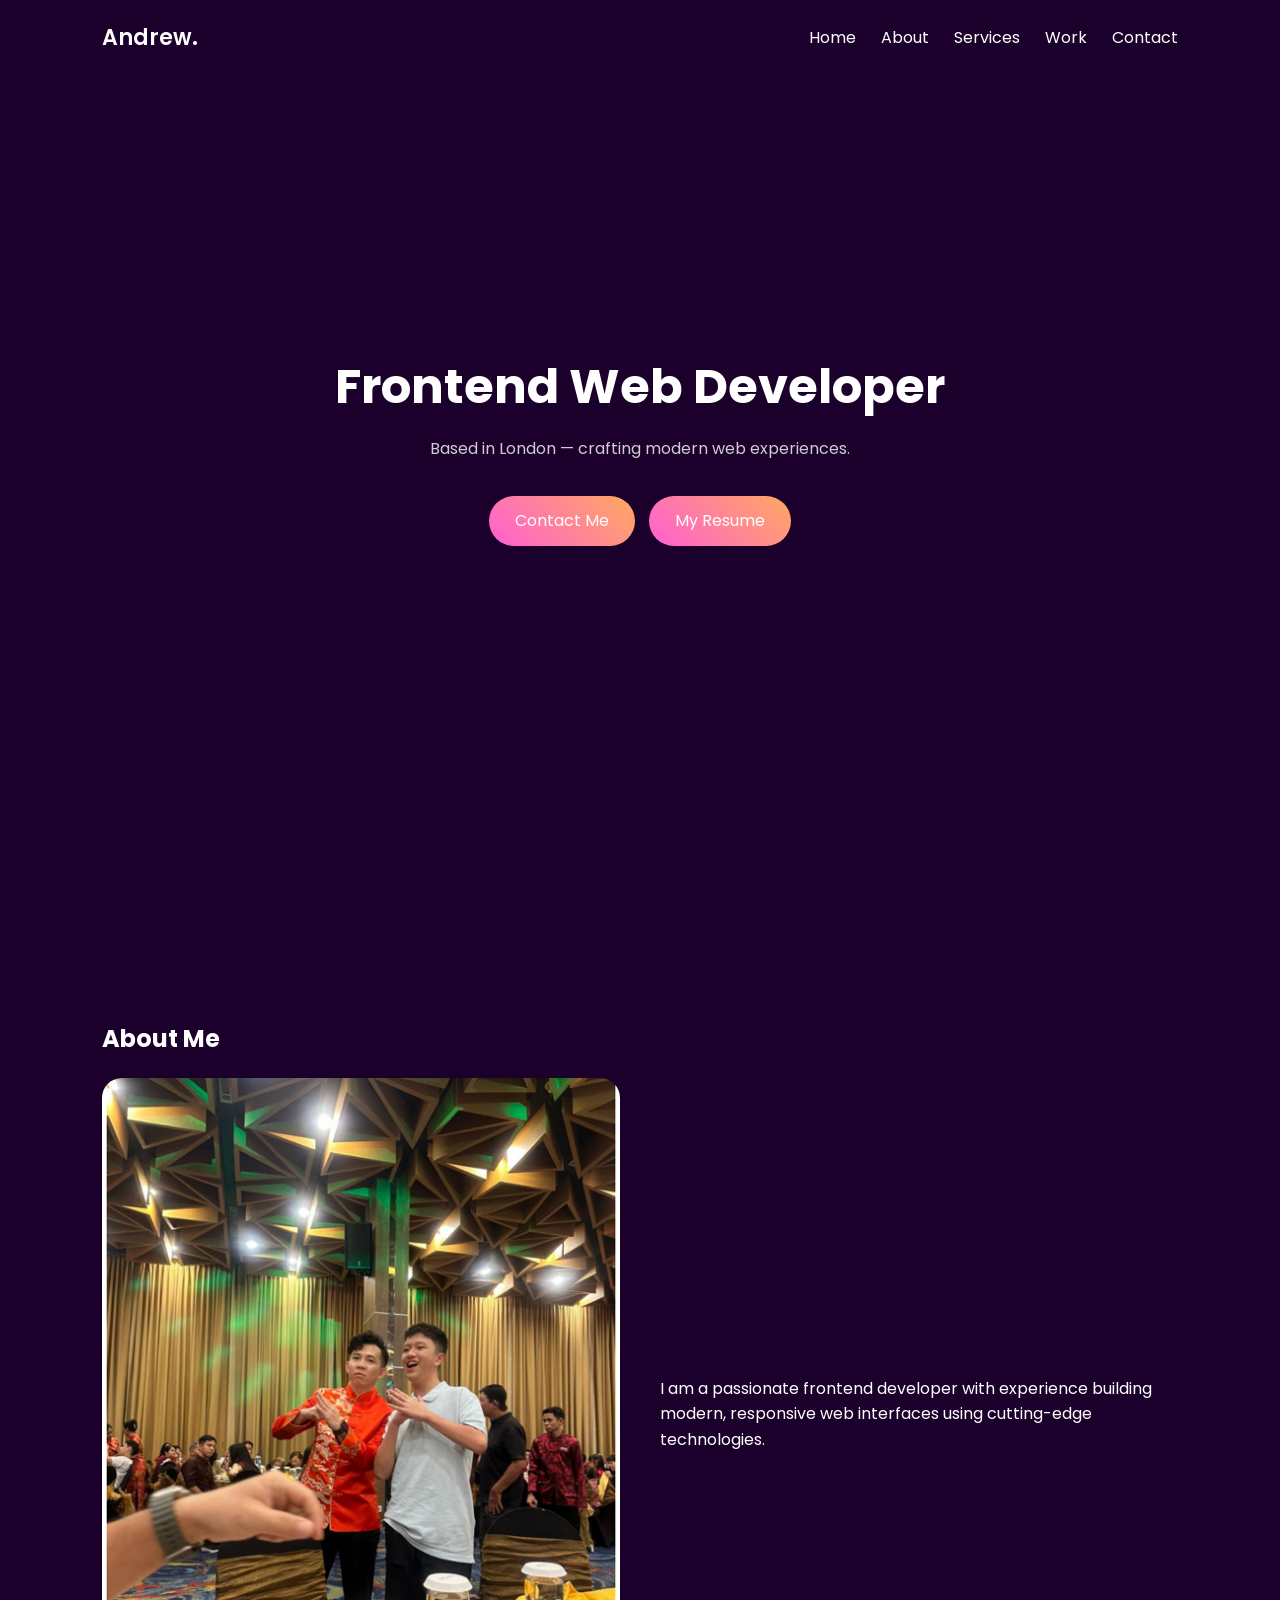
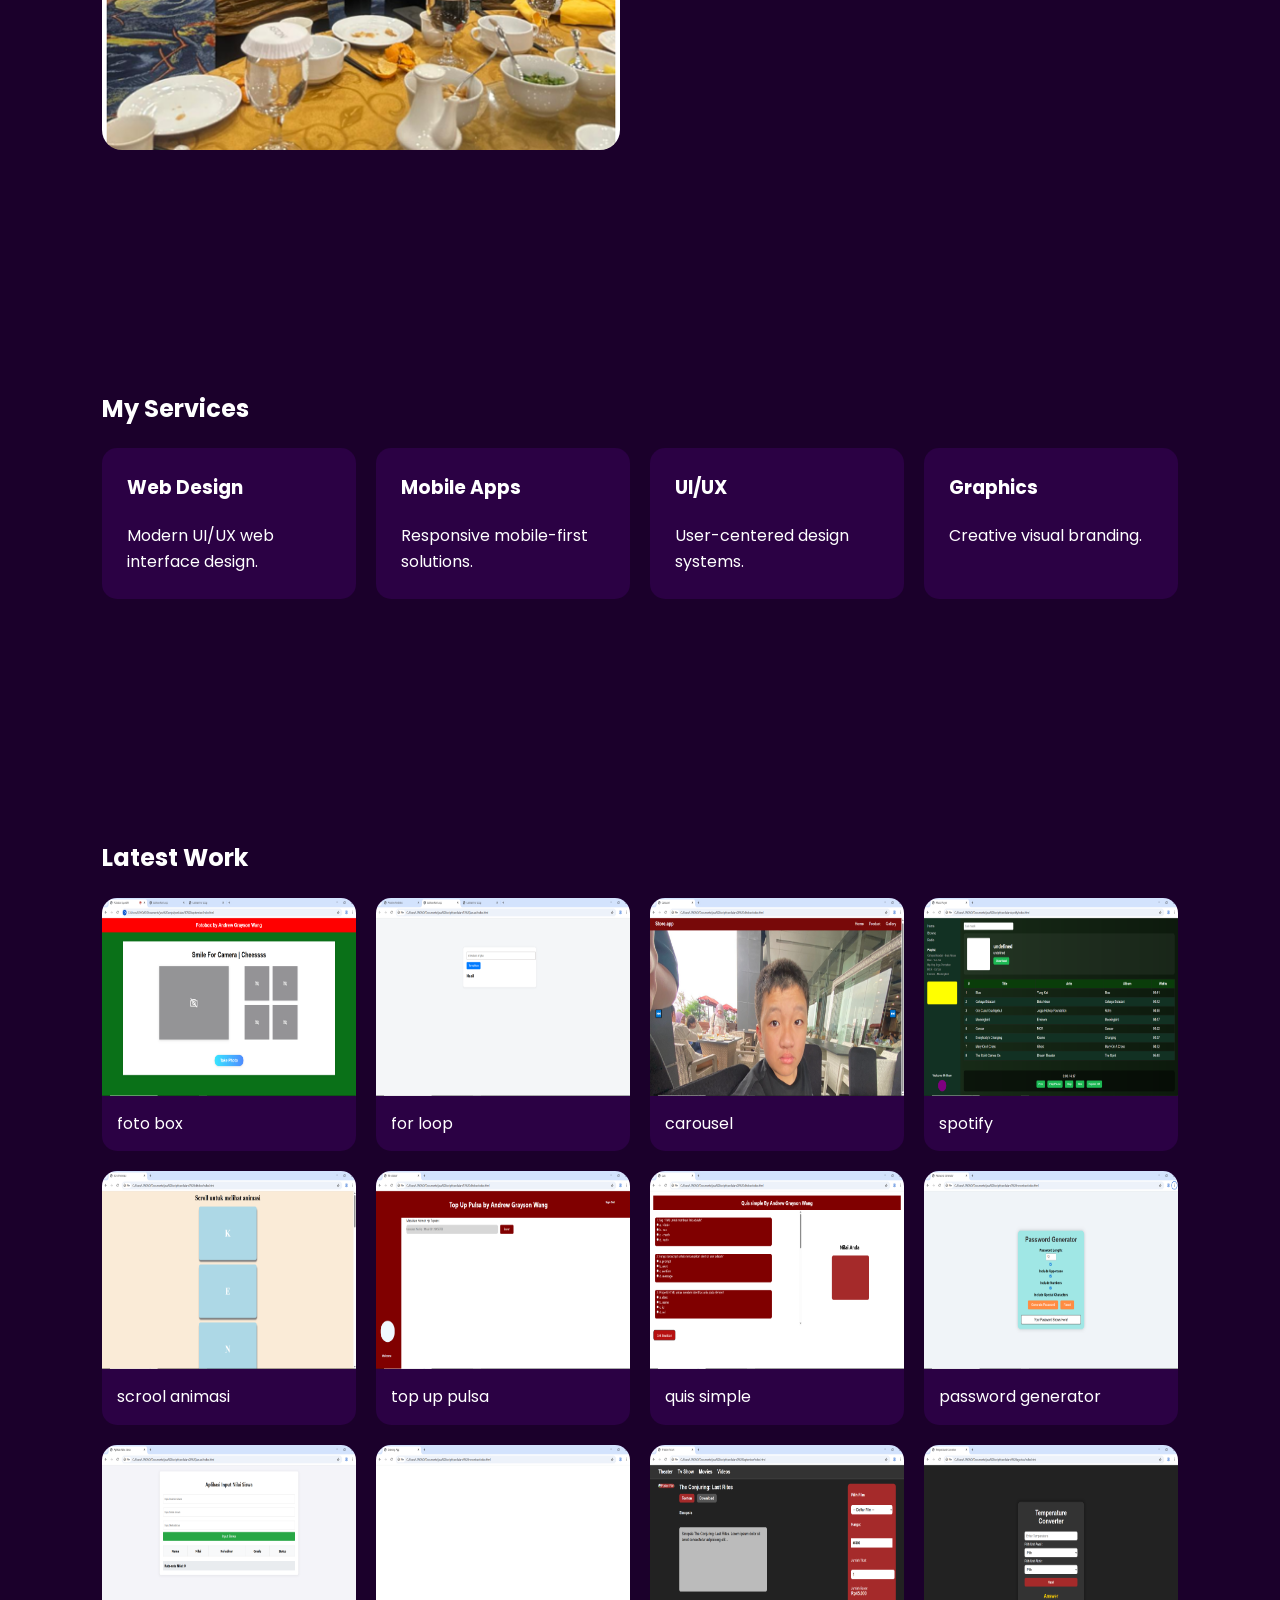
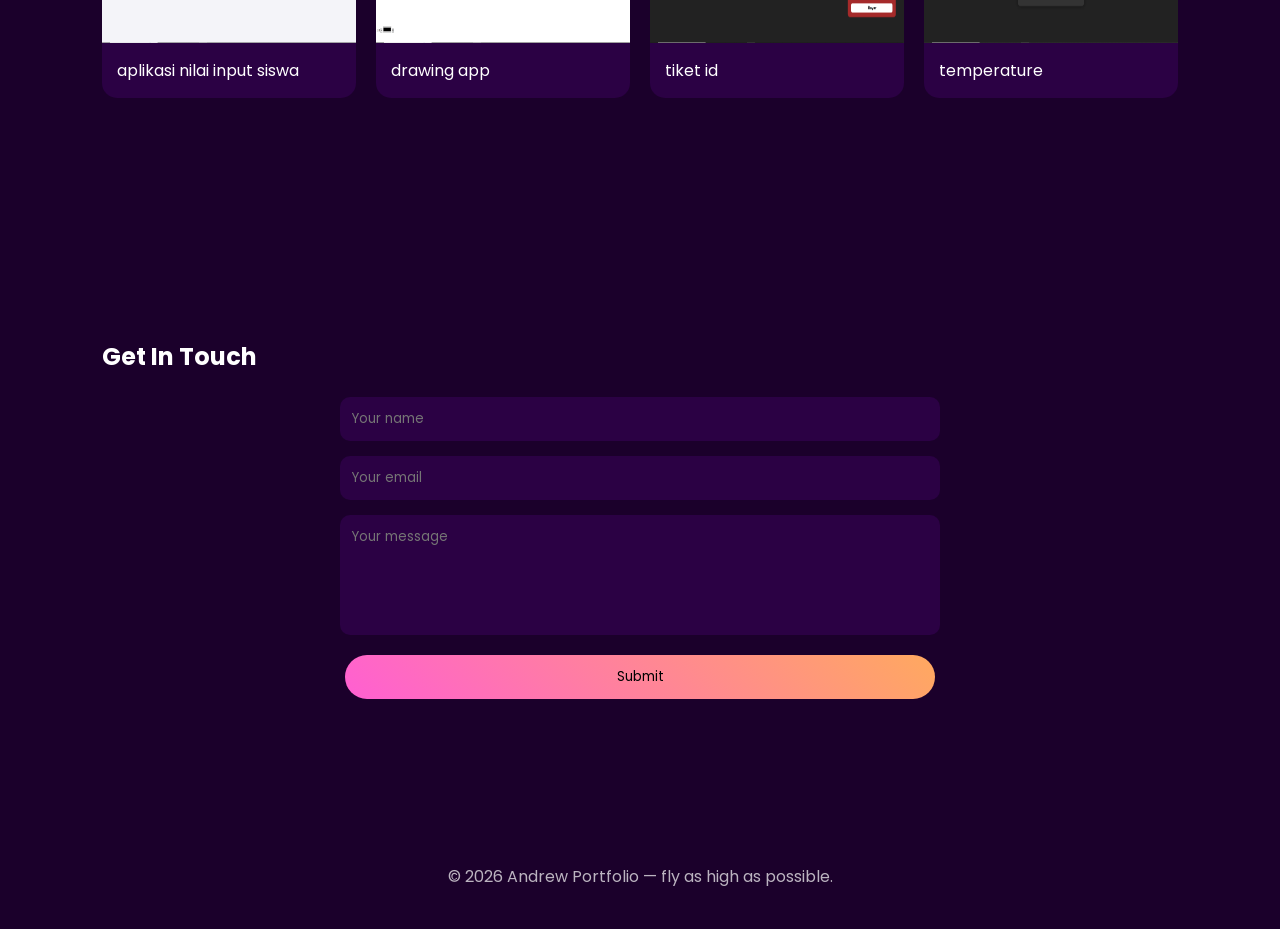
<file: index.html>
<!DOCTYPE html>

<html lang="en">
<head>
<meta charset="UTF-8">
<meta name="viewport" content="width=device-width, initial-scale=1.0">
<title>Andrew Portfolio</title>

<link href="https://fonts.googleapis.com/css2?family=Poppins:wght@300;400;600&display=swap" rel="stylesheet">

<style>
/* ai kode 11-98 */
/* ===== RESET ===== */

*{
margin:0;
padding:0;
box-sizing:border-box;
font-family:'Poppins', sans-serif;
}

body{
background:#1b002b;
color:white;
line-height:1.6;
}

a{
text-decoration:none;
color:inherit;
}

/* ===== NAVBAR ===== */

nav{
position:fixed;
top:0;
width:100%;
padding:20px 8%;
background:rgba(27,0,43,0.95);
display:flex;
justify-content:space-between;
align-items:center;
z-index:1000;
}

.logo{
font-weight:600;
font-size:22px;
}

nav ul{
display:flex;
gap:25px;
list-style:none;
}

nav a:hover{
color:#ff5fd2;
}

/* ===== SECTIONS ===== */

section{
padding:120px 8%;
}

h1,h2,h3{
margin-bottom:20px;
}

/* ===== HERO ===== */

.hero{
text-align:center;
min-height:100vh;
display:flex;
flex-direction:column;
justify-content:center;
}

.hero h1{
font-size:48px;
margin-bottom:10px;
}

.hero p{
opacity:0.8;
margin-bottom:30px;
}

.btn{
display:inline-block;
padding:12px 26px;
border-radius:30px;
background:linear-gradient(45deg,#ff5fd2,#ffa95f);
margin:5px;
}

/* ===== ABOUT ===== */

.about{
display:grid;
grid-template-columns:1fr 1fr;
gap:40px;
align-items:center;
}

.about img{
width:100%;
border-radius:20px;
}

/* ===== SERVICES ===== */

.services-grid{
display:grid;
grid-template-columns:repeat(auto-fit,minmax(250px,1fr));
gap:20px;
}

.card{
background:#2b0144;
padding:25px;
border-radius:15px;
transition:0.3s;
}

.card:hover{
transform:translateY(-5px);
background:#35025b;
}

/* ===== PORTFOLIO ===== */

.portfolio-grid{
display:grid;
grid-template-columns:repeat(auto-fit,minmax(250px,1fr));
gap:20px;
}

.portfolio-item{
background:#2b0144;
border-radius:15px;
overflow:hidden;
}

.portfolio-item img{
width:100%;
height: 22vh;
display:block;
justify-content: space-between;
}

.portfolio-item div{
padding:15px;
}

/* ===== CONTACT ===== */

.contact form{
max-width:600px;
margin:auto;
display:flex;
flex-direction:column;
gap:15px;
}

input, textarea{
padding:12px;
border:none;
border-radius:10px;
background:#2b0144;
color:white;
}

textarea{
resize:none;
height:120px;
}

button{
border:none;
cursor:pointer;
}

/* ===== FOOTER ===== */

footer{
text-align:center;
padding:40px;
opacity:0.7;
}

/* ===== RESPONSIVE ===== */

@media(max-width:768px){
.about{
grid-template-columns:1fr;
}
.hero h1{
font-size:26px;
}
nav{
font-size: 75%;
}
.logo{
   font-size: 170%;
   gap: 2%;
   margin-left: -12px;
}
nav ul{
display:flex;
gap:15px;
list-style:none;
}


}

</style>

</head>

<body>

<!-- NAVBAR -->

<nav>
<div class="logo">Andrew.</div>
<ul>
<li><a href="#home">Home</a></li>
<li><a href="#about">About</a></li>
<li><a href="#services">Services</a></li>    
<li><a href="#portfolio">Work</a></li>
<li><a href="#contact">Contact</a></li>
</ul>
</nav>

<!-- HERO -->

<section class="hero" id="home">
<h1>Frontend Web Developer</h1>
<p>Based in London — crafting modern web experiences.</p>
<div>
<a class="btn">Contact Me</a>
<a class="btn">My Resume</a>
</div>
</section>

<!-- ABOUT -->

<section id="about">
<h2>About Me</h2>

<div class="about">
   <img src="img1/Screenshot 2026-02-23 071619.png" alt="">
<div>
<p>
I am a passionate frontend developer with experience building modern,
responsive web interfaces using cutting-edge technologies.
</p>
</div>

</div>
</section>

<!-- SERVICES -->

<section id="services">
<h2>My Services</h2>

<div class="services-grid">

<div class="card">
<h3>Web Design</h3>
<p>Modern UI/UX web interface design.</p>
</div>

<div class="card">
<h3>Mobile Apps</h3>
<p>Responsive mobile-first solutions.</p>
</div>

<div class="card">
<h3>UI/UX</h3>
<p>User-centered design systems.</p>
</div>

<div class="card">
<h3>Graphics</h3>
<p>Creative visual branding.</p>
</div>

</div>
</section>

<!-- PORTFOLIO -->

<section id="portfolio">
<h2>Latest Work</h2>

<div class="portfolio-grid">

<div class="portfolio-item">
    <!-- foto ke 1 -->
<img src="img/Screenshot (36).png" alt="">

<div><a href="30 september/index.html">foto box</a></div>
</div>

<div class="portfolio-item">
   <!-- foto ke 2 -->
<img src="img/Screenshot (35).png" alt="">

<div><a href="13 januari/index.html ">for loop</a></div>
</div>

<div class="portfolio-item">
   <!-- foto ke 3 -->
<img src="img/Screenshot (38).png" alt="">

<div><a href="28 oktober/index.html">carousel</a></div>
</div>

<div class="portfolio-item">
   <!-- foto ke 4 -->
<img src="img/Screenshot (39).png" alt="">

<div><a href="spotify/index.html">spotify</a></div>
</div>

<div class="portfolio-item">
   <!-- foto ke 4 -->
<img src="img1/Screenshot (41).png" alt="">

<div><a href="7 oktober/index.html">scrool animasi</a></div>
</div>

<div class="portfolio-item">
   <!-- foto ke 4 -->
<img src="img1/Screenshot (42).png" alt="">

<div><a href="13 oktober/index.html">top up pulsa</a></div>
</div>

<div class="portfolio-item">
   <!-- foto ke 4 -->
<img src="img1/Screenshot (43).png" alt="">

<div><a href="20 oktober/index.html">quis simple</a></div>
</div>
<div class="portfolio-item">
   <!-- foto ke 4 -->
<img src="img1/Screenshot (55).png" alt="">

<div><a href="3 november/index.html">password generator</a></div>
</div>
<div class="portfolio-item">
   <!-- foto ke 4 -->
<img src="img1/Screenshot (45).png" alt="">

<div><a href="20 januari/index.html">aplikasi nilai input siswa</a></div>
</div>
<div class="portfolio-item">
   <!-- foto ke 4 -->
<img src="img1/Screenshot (46).png" alt=""> 

<div><a href="4 november/index.html">drawing app</a></div>
</div>
<div class="portfolio-item">
   <!-- foto ke 4 -->
<img src="img1/Screenshot (57).png" alt="">

<div><a href="9 September/index.html">tiket id</a></div>
</div>
<div class="portfolio-item">
   <!-- foto ke 4 -->
<img src="img1/Screenshot (58).png" alt="">

<div><a href="4 agustus/index.html">temperature</a></div>
</div>

</div>
</section>


<section class="contact" id="contact">
<h2>Get In Touch</h2>

<form>
<input type="text" placeholder="Your name">
<input type="email" placeholder="Your email">
<textarea placeholder="Your message"></textarea>
<button class="btn">Submit</button>
</form>

</section>


<footer>
© 2026 Andrew Portfolio — fly as high as possible.
</footer>

</body>
</html>
</file>
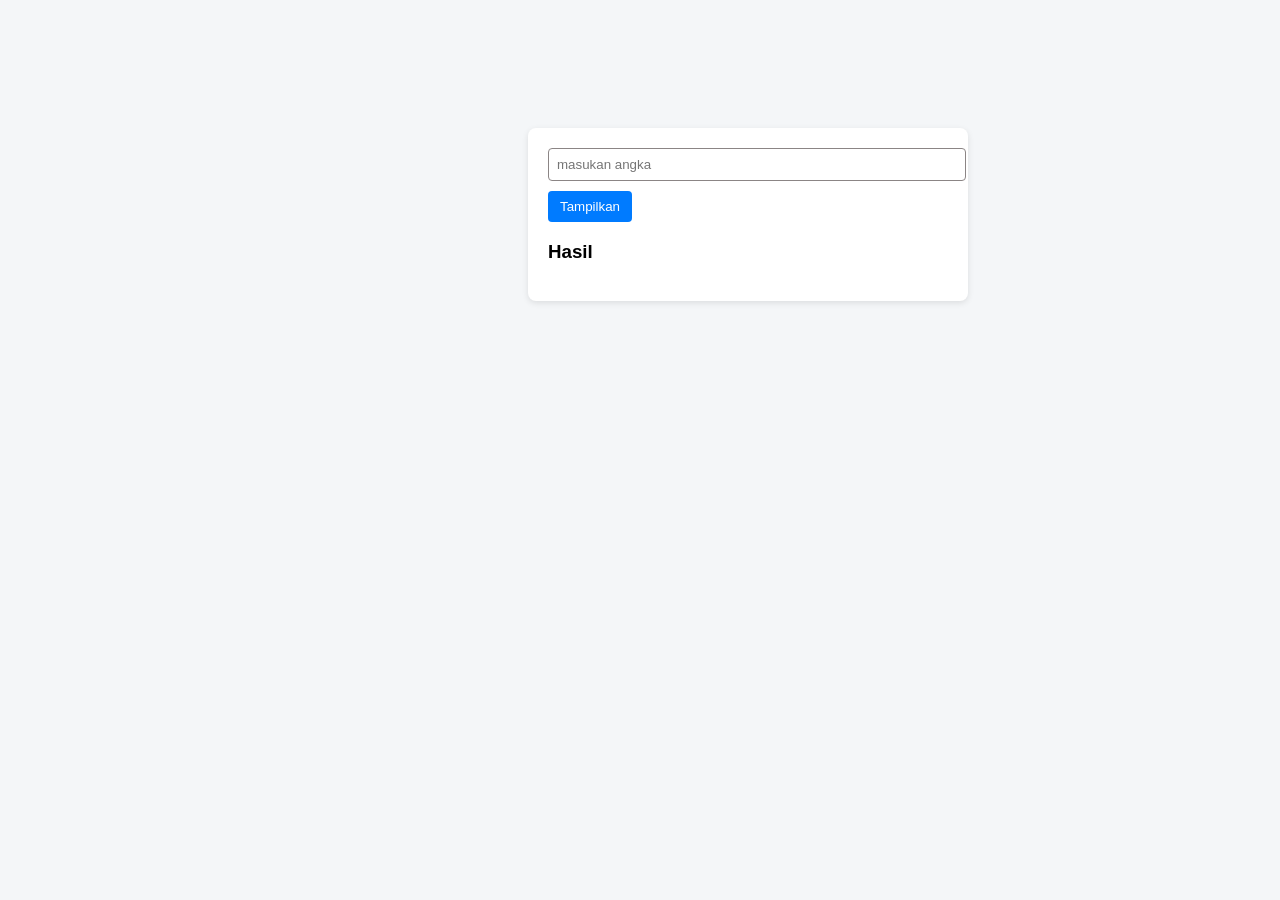
<file: 13 januari/index.html>
<!DOCTYPE html>
<html lang="en">
<head>
    <meta charset="UTF-8">
    <meta name="viewport" content="width=device-width, initial-scale=1.0">
    <title>Latihan For Loop </title>
</head>
<body>
    <style>
        body {
    font-family: Arial, sans-serif;
    background-color: #f4f6f8;
    padding: 20px;
}

.bungkus {
    width: 400px;
    background: #ffffff;
    padding: 20px;
    border-radius: 8px;
    box-shadow: 0 2px 6px rgba(0,0,0,0.1);
    margin-left: 500px;
    margin-top: 100px;  
}

input[type="number"] {
    width: 100%;
    padding: 8px;
    margin-bottom: 10px;
    border: 1px solid #8b8585;
    border-radius: 4px;
}

button {
    padding: 8px 12px;
    border: none;
    background-color: #007bff;
    color: white;
    border-radius: 4px;
    cursor: pointer;
}

button:hover {
    background-color: #0056b3;
}

#output {
    margin-top: 10px;
    line-height: 1.6;
}

    </style>
    <div class="bungkus">
        <input type="number" id="numberInput" placeholder="masukan angka">
        <button onclick="tampilkanAngka()">Tampilkan </button>

        <h3>Hasil</h3>
        <div id="output"></div>
    </div>

    <script>
        function tampilkanAngka(){ 
            let angka = document.getElementById("numberInput").value;
            let output = document.getElementById("output");

            let genap = "";
            let ganjil = "";
            let tiga = "";
            let empat = "";

            output.innerHTML = "";

            // Menampilkan angka 1 sampai input
            output.innerHTML += "<strong>Angka 1 sampai " + angka + ":</strong><br>";
            for(let i = 1; i <= angka; i++){
                output.innerHTML += i + " ";
            }

            // Loop genap, ganjil, dan kelipatan 3
            for(let i = 1; i <= angka; i++){
                if(i % 2 === 0){
                    genap += i + " ";
                }
                if(i % 2 !== 0){
                    ganjil += i + " ";
                }
                if(i % 3 === 0){
                    tiga += i + " ";
                }
                if(i % 4 === 0){
                    empat += i + " ";
                }
            }

            output.innerHTML += "<br><br><strong>Angka Genap:</strong><br>" + genap;
            output.innerHTML += "<br><br><strong>Angka Ganjil:</strong><br>" + ganjil;
            output.innerHTML += "<br><br><strong>Kelipatan 3:</strong><br>" + tiga;
             output.innerHTML += "<br><br><strong>Kelipatan 4:</strong><br>" + empat;

        }
    </script>
</body>
</html>
</file>
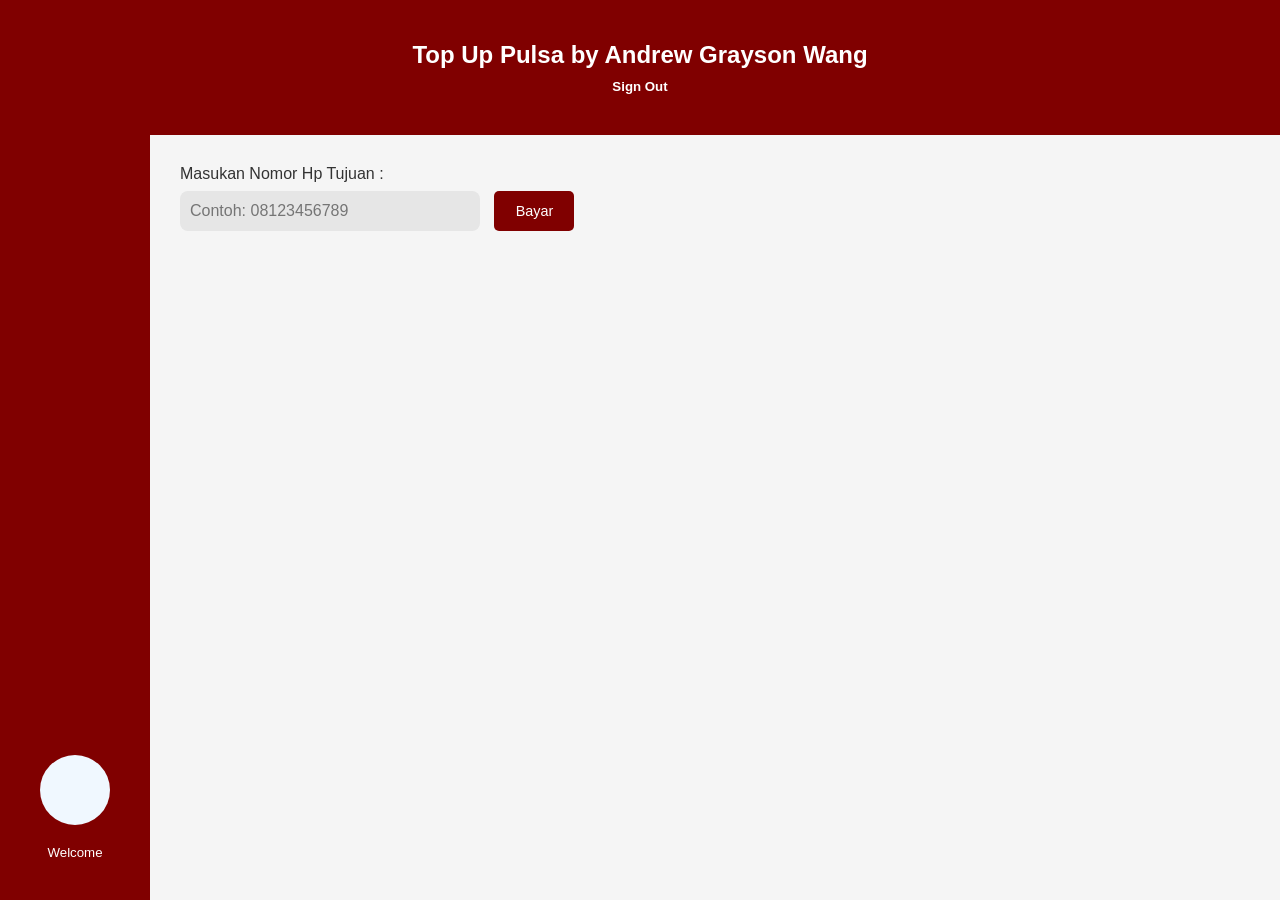
<file: 13 oktober/index.html>
<!DOCTYPE html>
<html lang="en">
<head>
<meta charset="UTF-8">
<meta name="viewport" content="width=device-width, initial-scale=1.0">
<title>Top Up Pulsa</title>
<style>
* {
    margin: 0;
    padding: 0;
    box-sizing: border-box;
    font-family: 'Segoe UI', Tahoma, Geneva, Verdana, sans-serif;
}

body {
    background-color: #f5f5f5;
    color: #333;
}

.header {
    background-color: maroon;
    color: white;
    height: 15vh;
    display: flex;
    flex-direction: column;
    justify-content: center;
    align-items: center;
    padding: 10px 20px;
    text-align: center;
}

.header h1 {
    font-size: 1.5rem;
    margin-bottom: 10px;
}

.sign h5 {
    cursor: pointer;
    transition: 0.2s;
}

.sign h5:hover {
    color: #ffdede;
}

.container {
    display: flex;
    flex-wrap: wrap;
    min-height: 85vh;
}

.kiri {
    width: 150px;
    background-color: maroon;
    display: flex;
    flex-direction: column;
    align-items: center;
    justify-content: flex-end;
    padding-bottom: 40px;
}

.kiri h5 {
    color: white;
    margin-top: 10px;
    font-weight: 500;
}

.bulet {
    width: 70px;
    height: 70px;
    border-radius: 50%;
    background-color: aliceblue;
    margin-bottom: 10px;
}

.kanan {
    flex: 1;
    padding: 30px;
}

label {
    display: block;
    margin-bottom: 8px;
    font-weight: 500;
}

input {
    height: 40px;
    border-radius: 8px;
    border: 0;
    background-color: rgb(230, 230, 230);
    padding: 0 10px;
    font-size: 1rem;
    width: 40%;
    max-width: 300px;
}

button {
    background-color: maroon;
    color: white;
    height: 40px;
    width: 80px;
    font-size: 0.9rem;
    border: none;
    border-radius: 5px;
    margin-left: 10px;
    cursor: pointer;
    transition: 0.2s;
}

button:hover {
    background-color: #990000;
}

#operatorInfo {
    margin-top: 15px;
    font-weight: 500;
    font-size: 1.1rem;
}

.harga-container {
    display: flex;
    flex-wrap: wrap;
    gap: 15px;
    margin-top: 20px;
    justify-content: flex-start;
}

.harga-item {
    padding: 10px;
    border: 1px solid #ccc;
    border-radius: 8px;
    background-color: rgb(230,230,230);
    width: 150px;
    height: 60px;
    font-size: 1rem;
    display: flex;
    justify-content: center;
    align-items: center;
    cursor: pointer;
    transition: all 0.2s;
}

.harga-item:hover,
.harga-item.active {
    background-color: maroon;
    color: white;
    transform: scale(1.05);
}

.payment-container {
    display: flex;
    flex-wrap: wrap;
    gap: 15px;
    margin-top: 20px;
    justify-content: flex-start;
}

.payment-item {
    width: 150px;
    height: 50px;
    border: 1px solid #ccc;
    border-radius: 8px;
    display: flex;
    justify-content: center;
    align-items: center;
    background-color: rgb(230,230,230);
    cursor: pointer;
    font-weight: 500;
    transition: all 0.2s;
}

.payment-item:hover,
.payment-item.active {
    background-color: maroon;
    color: white;
    transform: scale(1.05);
}

/* Responsive */
@media (max-width: 900px) {
    .container {
        flex-direction: column;
    }
    .kiri {
        width: 100%;
        flex-direction: row;
        justify-content: center;
        align-items: center;
        gap: 15px;
        padding: 15px 10px;
    }
    .kanan {
        padding: 20px 10px;
    }
    input {
        width: 90%;
        margin-bottom: 15px;
    }
    .harga-item,
    .payment-item {
        width: 45%;
        max-width: 150px;
    }
}

@media (max-width: 500px) {
    .header h1 {
        font-size: 17px;
    }
    .sign h5 {
        font-size: 0.8rem;
    }
    .bulet {
        width: 50px;
        height: 50px;
    }
    .harga-item,
    .payment-item {
        width: 100%;
    }
    button {
        width: 100%;
        margin: 10px 0 20px 0;
    }
}
</style>
</head>

<body>

<div class="header">
    <h1>Top Up Pulsa by Andrew Grayson Wang</h1>
    <div class="sign"><h5>Sign Out</h5></div>
</div>

<div class="container">

    <div class="kiri">
        <div class="bulet"></div>
        <h5>Welcome</h5>
    </div>

    <div class="kanan">
        <label>Masukan Nomor Hp Tujuan :</label>
        <input type="text" id="phone" placeholder="Contoh: 08123456789">
        <button>Bayar</button>

        <div id="operatorInfo"></div>
        <div id="hargaList"></div>
        <div id="paymentMethod"></div>
    </div>

</div>

<script>
const operatorData = [
{ name: "Telkomsel", preFixes: ["0811","0812","0813","0821","0822","0823","0852","0853"], harga: [5000,10000,15000,25000,50000,100000] },
{ name: "Indosat", preFixes: ["0814","0815","0816","0855","0856","0857","0858"], harga: [5000,10000,15000,25000,50000,100000] },
{ name: "Tri", preFixes: ["0895","0896","0897","0898","0899"], harga: [5000,10000,15000,25000,50000,100000] },
{ name: "AXIS", preFixes: ["0831","0832","0833","0838"], harga: [5000,10000,15000,25000,50000,100000] },
{ name: "Smartfren", preFixes: ["0881","0882","0883","0884","0885","0886","0887","0888","0889"], harga: [5000,10000,15000,25000,50000,100000] },
{ name: "XL", preFixes: ["0817","0818","0819","0859","0877","0878"], harga: [5000,10000,15000,25000,50000,100000] }
];

const phoneInput = document.getElementById("phone");
const operatorInfo = document.getElementById("operatorInfo");
const hargaList = document.getElementById("hargaList");
const paymentMethod = document.getElementById("paymentMethod");

phoneInput.addEventListener("input", function(){
    const nomor = phoneInput.value.trim();
    if(nomor.length < 4){
        operatorInfo.innerText = "";
        hargaList.innerHTML = "";
        paymentMethod.innerHTML = "";
        return;
    }
    const prefix = nomor.slice(0,4);
    let operator = operatorData.find(op => op.preFixes.includes(prefix));
    if(operator){
        operatorInfo.innerText = "Operator Terdeteksi : " + operator.name;
        hargaList.innerHTML = `
        <div class="harga-container">
        ${operator.harga.map(h =>
            `<div class="harga-item" onclick="pilihPulsa(${h})">
            Rp ${h.toLocaleString("id-ID")}
            </div>`
        ).join("")}
        </div>
        `;
    } else {
        operatorInfo.innerText = "Operator tidak dikenali";
        hargaList.innerHTML = "";
        paymentMethod.innerHTML = "";
    }
});

function pilihPulsa(harga){
    paymentMethod.innerHTML = `
    <h3>Pilih Metode Pembayaran</h3>
    <div class="payment-container">
        <div class="payment-item">DANA</div>
        <div class="payment-item">OVO</div>
        <div class="payment-item">GoPay</div>
        <div class="payment-item">Transfer Bank</div>
    </div>
    <p style="margin-top:15px;">Total Bayar : <b>Rp ${harga.toLocaleString("id-ID")}</b></p>
    `;
}
</script>

</body>
</html>
</file>
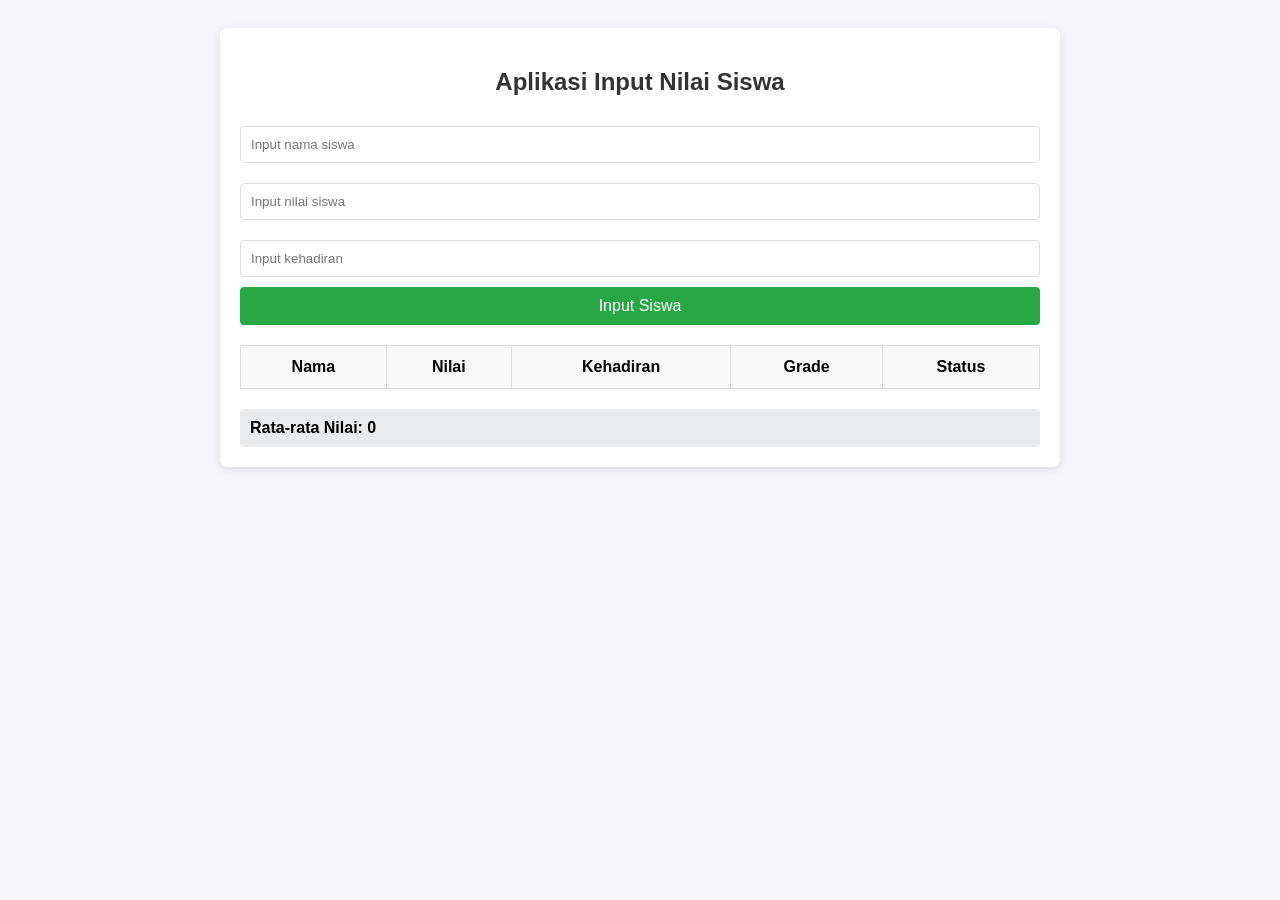
<file: 20 januari/index.html>
<!DOCTYPE html>
<html lang="id">
<head>
    <meta charset="UTF-8">
    <meta name="viewport" content="width=device-width, initial-scale=1.0">
    <title>Aplikasi Nilai Siswa</title>
    
</head>
<body>
    <style>
        body {
            font-family: 'Segoe UI', Tahoma, Geneva, Verdana, sans-serif;
            padding: 20px;
            background-color: #f4f4f9;
        }
        .bungkus {
            max-width: 800px;
            margin: auto;
            background: white;
            padding: 20px;
            border-radius: 8px;
            box-shadow: 0 2px 10px rgba(0,0,0,0.1);
        }
        h2 { text-align: center; color: #333; }
        input {
            width: 100%;
            padding: 10px;
            margin: 10px 0;
            border: 1px solid #ddd;
            border-radius: 4px;
            box-sizing: border-box; /* Agar padding tidak merusak lebar */
        }
        button {
            width: 100%;
            padding: 10px;
            background-color: #28a745;
            color: white;
            border: none;
            border-radius: 4px;
            cursor: pointer;
            font-size: 16px;
        }
        button:hover { background-color: #218838; }
        table {
            width: 100%;
            border-collapse: collapse;
            margin-top: 20px;
        }
        th, td {
            border: 1px solid #ddd;
            padding: 12px;
            text-align: center;
        }
        th { background-color: #f8f9fa; }
        .lulus { color: green; font-weight: bold; }
        .gagal { color: red; font-weight: bold; }
        #ratarata {
            margin-top: 20px;
            padding: 10px;
            background: #e9ecef;
            border-radius: 4px;
            font-weight: bold;
        }
    </style>

<div class="bungkus">
    <h2>Aplikasi Input Nilai Siswa</h2>

    <input type="text" id="nama" placeholder="Input nama siswa">
    <input type="number" id="nilai" placeholder="Input nilai siswa ">
    <input type="number" id="kehadiran" placeholder="Input kehadiran ">

    <button onclick="tambahSiswa()">Input Siswa</button>

    <table>
        <thead>
            <tr>
                <th>Nama</th>
                <th>Nilai</th>
                <th>Kehadiran</th>
                <th>Grade</th>
                <th>Status</th>
            </tr>
        </thead>
        <tbody id="tableSiswa">
            <!-- Data akan muncul di sini -->
        </tbody>
    </table>

    <div id="ratarata">Rata-rata Nilai: 0</div>
</div>

<script>
    const daftarSiswa = [];

    function tambahSiswa() {
        const namaInput = document.getElementById('nama');
        const nilaiInput = document.getElementById('nilai');
        const kehadiranInput = document.getElementById('kehadiran');

        const nama = namaInput.value;
        const nilai = parseFloat(nilaiInput.value);
        const kehadiran = parseFloat(kehadiranInput.value);

        
        if (nama === "" || isNaN(nilai) || isNaN(kehadiran)) {
            alert("Semua form harus diisi!");
            return;
        }
        if (nilai < 0 || nilai > 100 || kehadiran < 0 || kehadiran > 100) {
            alert("Nilai dan kehadiran harus di antara 0 - 100");
            return;
        }

        let grade;
        if (nilai >= 85) grade = "A";
        else if (nilai >= 75) grade = "B";
        else if (nilai >= 65) grade = "C";
        else if (nilai >= 50) grade = "D";
        else grade = "E";

        const status = (nilai >= 75 && kehadiran >= 75) ? "Lulus" : "Tidak Lulus";

        daftarSiswa.push({ nama, nilai, kehadiran, grade, status });

        renderTable();

        namaInput.value = "";
        nilaiInput.value = "";
        kehadiranInput.value = "";
    }

    function renderTable() {
        const tableBody = document.getElementById('tableSiswa');
        const ratarataDiv = document.getElementById('ratarata');
        tableBody.innerHTML = "";
        
        let totalNilai = 0;

        daftarSiswa.forEach(siswa => {
            totalNilai += siswa.nilai;
            const statusClass = (siswa.status === "Lulus") ? "lulus" : "gagal";
            
            const row = `<tr>
                <td>${siswa.nama}</td>
                <td>${siswa.nilai}</td>
                <td>${siswa.kehadiran}%</td>
                <td>${siswa.grade}</td>
                <td class="${statusClass}">${siswa.status}</td>
            </tr>`;
            tableBody.innerHTML += row;
        });

        const average = (totalNilai / daftarSiswa.length).toFixed(2);
        ratarataDiv.innerText = `Rata-rata Nilai Kelas: ${average}`;
    }
</script>

</body>
</html>
</file>
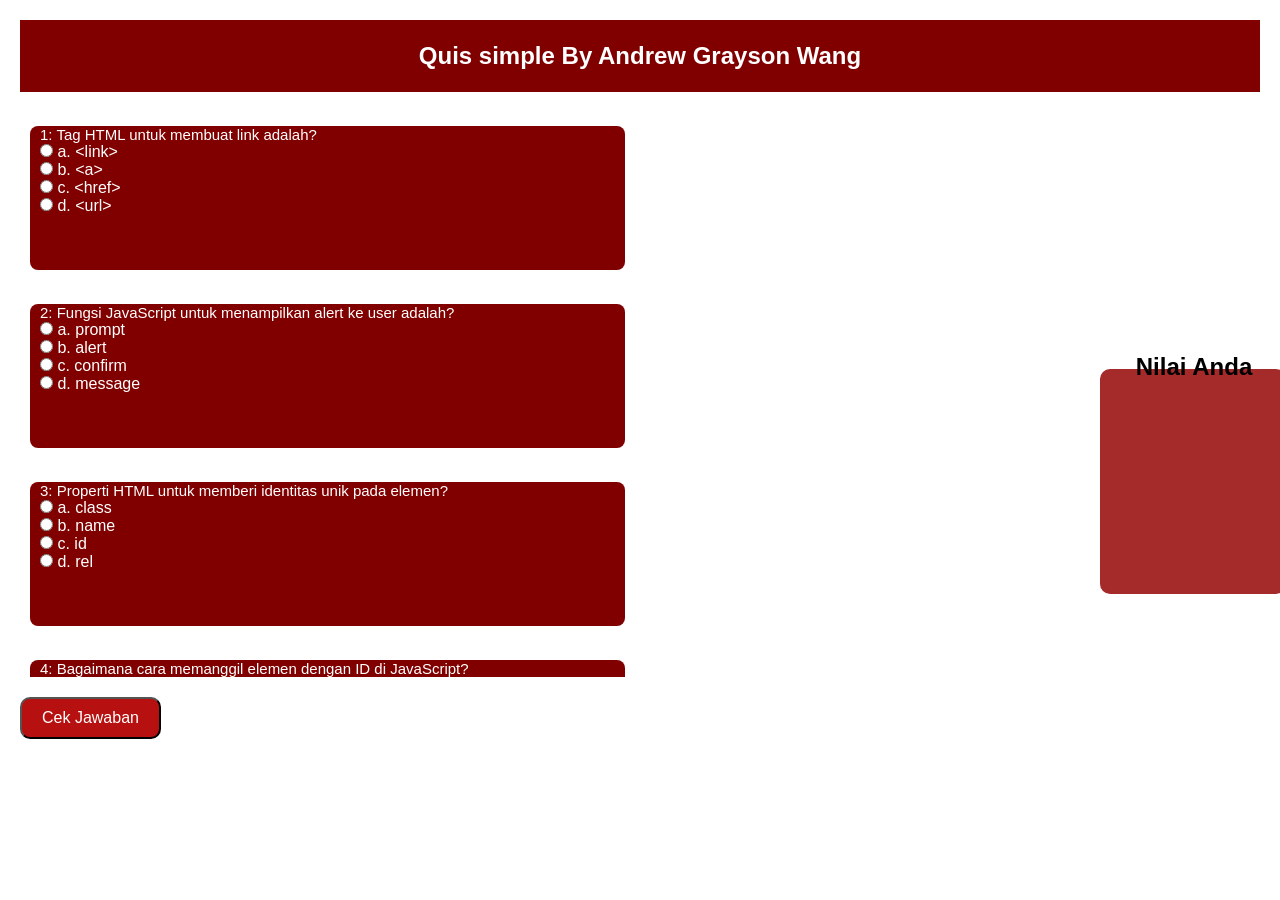
<file: 20 oktober/index.html>
<!DOCTYPE html>
<html lang="id">
<head>
    <meta charset="UTF-8">
    <meta name="viewport" content="width=device-width, initial-scale=1.0">
    <title>quis</title>
    <link rel="stylesheet" href="style.css">
</head>
<body>
    <div class="k">
    <h2 style="color: white;">Quis simple By Andrew Grayson Wang</h2>
    </div>
    <div class="all">
    <div class="soal1">
        <p> 1: Tag HTML untuk membuat link adalah?</p>
        <label><input type="radio" name="soal1" value="a"> a. &lt;link&gt;</label><br>
        <label><input type="radio" name="soal1" value="b"> b. &lt;a&gt;</label><br>
        <label><input type="radio" name="soal1" value="c"> c. &lt;href&gt;</label><br>
        <label><input type="radio" name="soal1" value="d"> d. &lt;url&gt;</label><br>
    </div>

    <div class="soal1">
        <p> 2: Fungsi JavaScript untuk menampilkan alert ke user adalah?</p>
        <label><input type="radio" name="soal2" value="a"> a. prompt</label><br>
        <label><input type="radio" name="soal2" value="b"> b. alert</label><br>
        <label><input type="radio" name="soal2" value="c"> c. confirm</label><br>
        <label><input type="radio" name="soal2" value="d"> d. message</label><br>
    </div>

    <div class="soal1">
        <p>3: Properti HTML untuk memberi identitas unik pada elemen?</p>
        <label><input type="radio" name="soal3" value="a"> a. class</label><br>
        <label><input type="radio" name="soal3" value="b"> b. name</label><br>
        <label><input type="radio" name="soal3" value="c"> c. id</label><br>
        <label><input type="radio" name="soal3" value="d"> d. rel</label><br>
    </div>

    <div class="soal1">
        <p> 4: Bagaimana cara memanggil elemen dengan ID di JavaScript?</p>
        <label><input type="radio" name="soal4" value="a"> a. getId</label><br>
        <label><input type="radio" name="soal4" value="b"> b. document.id</label><br>
        <label><input type="radio" name="soal4" value="c"> c. document.getElementById</label><br>
        <label><input type="radio" name="soal4" value="d"> d. select</label><br>
    </div>

    <div class="soal1">
        <p>5: Variabel di JavaScript bisa dideklarasikan dengan kata kunci...</p>
        <label><input type="radio" name="soal5" value="a"> a. let, const, var</label><br>
        <label><input type="radio" name="soal5" value="b"> b. variable, let</label><br>
        <label><input type="radio" name="soal5" value="c"> c. var, define, let</label><br>
        <label><input type="radio" name="soal5" value="d"> d. define, set, var</label><br>
    </div>
     <div class="soal1">
        <p>6: apa fungsi p</p>
        <label><input type="radio" name="soal6" value="a"> a. memuat gambar</label><br>
        <label><input type="radio" name="soal6" value="b"> b. menambahkan teks h2</label><br>
        <label><input type="radio" name="soal6" value="c"> c. menambahkan teks paragraf</label><br>
        <label><input type="radio" name="soal6" value="d"> d. menambahkan teks h3</label><br>
    </div>
     <div class="soal1">
        <p>7: apa fungsi backround color</p>
        <label><input type="radio" name="soal7" value="a"> a. menambahkan warna pada teks</label><br>
        <label><input type="radio" name="soal7" value="b"> b. menambahakan warna pada backround element</label><br>
        <label><input type="radio" name="soal7" value="c"> c. menambahakan font size</label><br>
        <label><input type="radio" name="soal7" value="d"> d. memnambahakan teks</label><br>
    </div>
     <div class="soal1">
        <p>8: apa tag yang digunakan untuk membuat title </p>
        <label><input type="radio" name="soal8" value="a"> a. title</label><br>
        <label><input type="radio" name="soal8" value="b"> b. tle</label><br>
        <label><input type="radio" name="soal8" value="c"> c. judul</label><br>
        <label><input type="radio" name="soal8" value="d"> d. dul</label><br>
    </div>
     <div class="soal1">
        <p>9: apa fungsi overflow scroll</p>
        <label><input type="radio" name="soal9" value="a"> a. membuat element bisa di scroll</label><br>
        <label><input type="radio" name="soal9" value="b"> b. membuat ada gambar </label><br>
        <label><input type="radio" name="soal9" value="c"> c. menambahakan teks</label><br>
        <label><input type="radio" name="soal9" value="d"> d. membesarkan gambar</label><br>
    </div>
    <div class="soal1">
        <p>10: apa fungsi display none</p>
        <label><input type="radio" name="soal10" value="a"> a. membuat element bisa hilang</label><br>
        <label><input type="radio" name="soal10" value="b"> b. membuat element bisa di scroll</label><br>
        <label><input type="radio" name="soal10" value="c"> c. menambahakan element</label><br>
        <label><input type="radio" name="soal10" value="d"> d. mengubah warna element</label><br>
    </div> 
    </div>
    <div class="B">
    <button onclick="cekJawaban()">Cek Jawaban</button>
    </div>
    <div class="nilai">
    <p id="hasil" style="font-size: 80px;"></p>
    </div>
    <div class="tul">   
        <h2>Nilai Anda</h2>
    </div>
    <script>
        const kunci = {
            soal1: 'b',
            soal2: 'b',
            soal3: 'c',
            soal4: 'c',
            soal5: 'a',
            soal6: 'c',
            soal7: 'b',
            soal8: 'A',
            soal9: 'a',
            soal10: 'a',

        };

        function cekJawaban() {
            let skor = 0;
            const total = Object.keys(kunci).length;

            for (let nomor in kunci) {
                const jawaban = document.querySelector(`input[name="${nomor}"]:checked`);
                if (jawaban && jawaban.value === kunci[nomor]) {
                    skor += 10;
                }
            }
            
            let hasil = `${skor}  `;

            if (skor === total) {
               
            } else if (skor >= 10) {
               
            } else {
               
            }

            document.getElementById("hasil").innerHTML = hasil;
        }
    </script> 
    
</body>
</html>
</file>
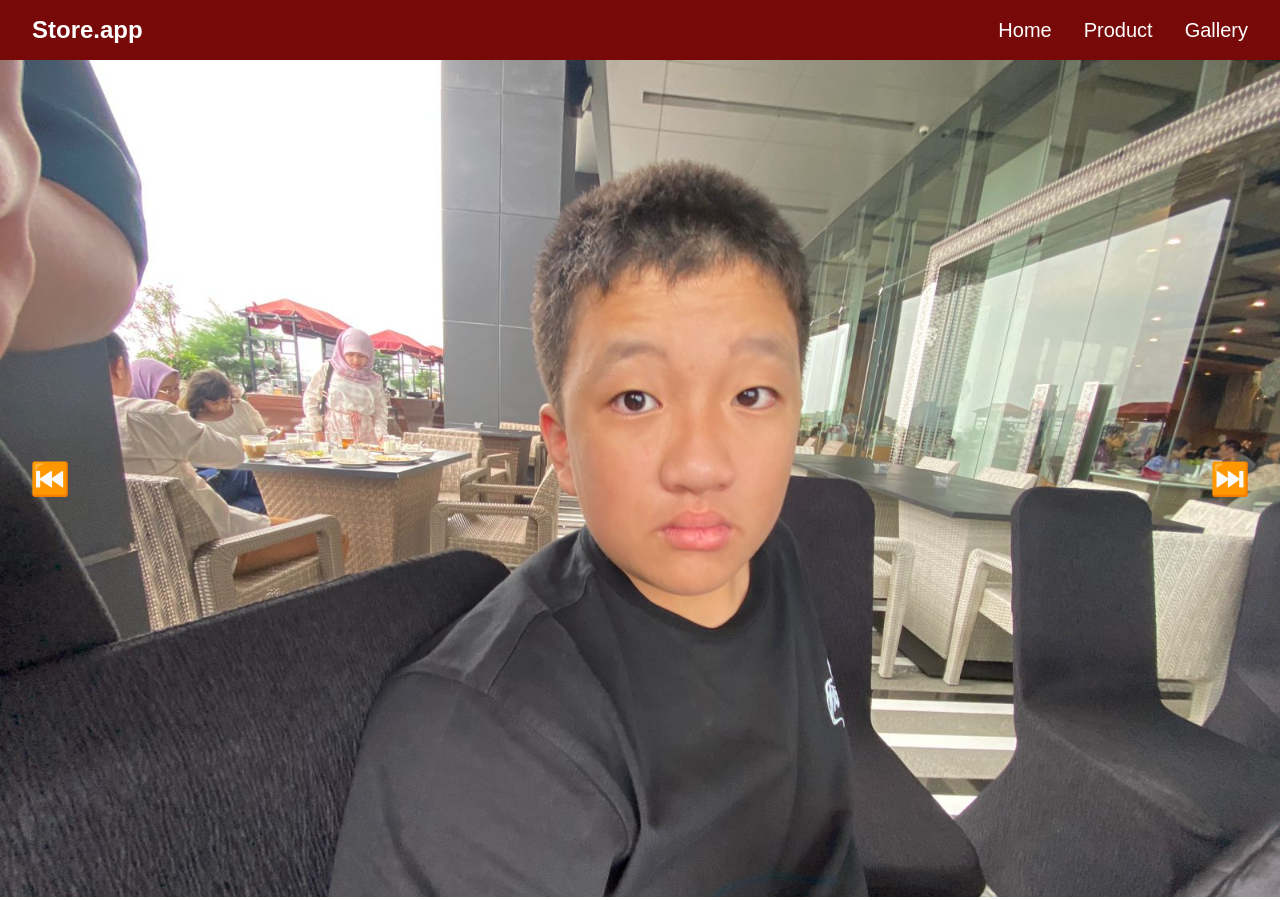
<file: 28 oktober/index.html>
<!DOCTYPE html>
<html lang="en">
<head>
    <meta charset="UTF-8">
    <meta name="viewport" content="width=device-width, initial-scale=1.0">
    <title>Carousel</title>
    <link rel="stylesheet" href="style.css">
</head>
<body>
    <nav>
        <div class="menu-container">
            <div class="logo">Store.app</div>

            <ul class="menu">
                <li><a href="#">Home</a></li>
                <li><a href="#">Product</a></li>
                <li><a href="#">Gallery</a></li>
            </ul>
        </div>
    </nav>
    <div id="carousel">
        <button id="prev">⏮️</button>

        <div id="carousel-bks">
            <img src="img/coding.jpg" alt="banner 1" class="slide">
            <img src="img/WIN_20250805_08_54_46_Pro.jpg" alt="banner 2" class="slide">
            <img src="img/coding.jpg" alt="banner 3" class="slide">

        </div>
        <button id="next">⏭️</button>
    </div>

    <script>
        const slide = document.querySelectorAll('.slide');
        const bks = document.getElementById('carousel-bks');
        const nextBtn = document.getElementById('next');
        const prevBtn = document.getElementById('prev');

        let currentIndex = 0 

        function showSlide(index){
            bks.style.transform = `translateX(-${index * 100}%)`;

        }

        nextBtn.addEventListener('click' , () => {
            currentIndex = (currentIndex + 1) % slide.length;
            showSlide(currentIndex);
        });

        prevBtn.addEventListener('click', ()=>{
            currentIndex = (currentIndex - 1 + slide.length) % slide.length
            showSlide(currentIndex)
        })
    </script>
</body>
</html>
</file>
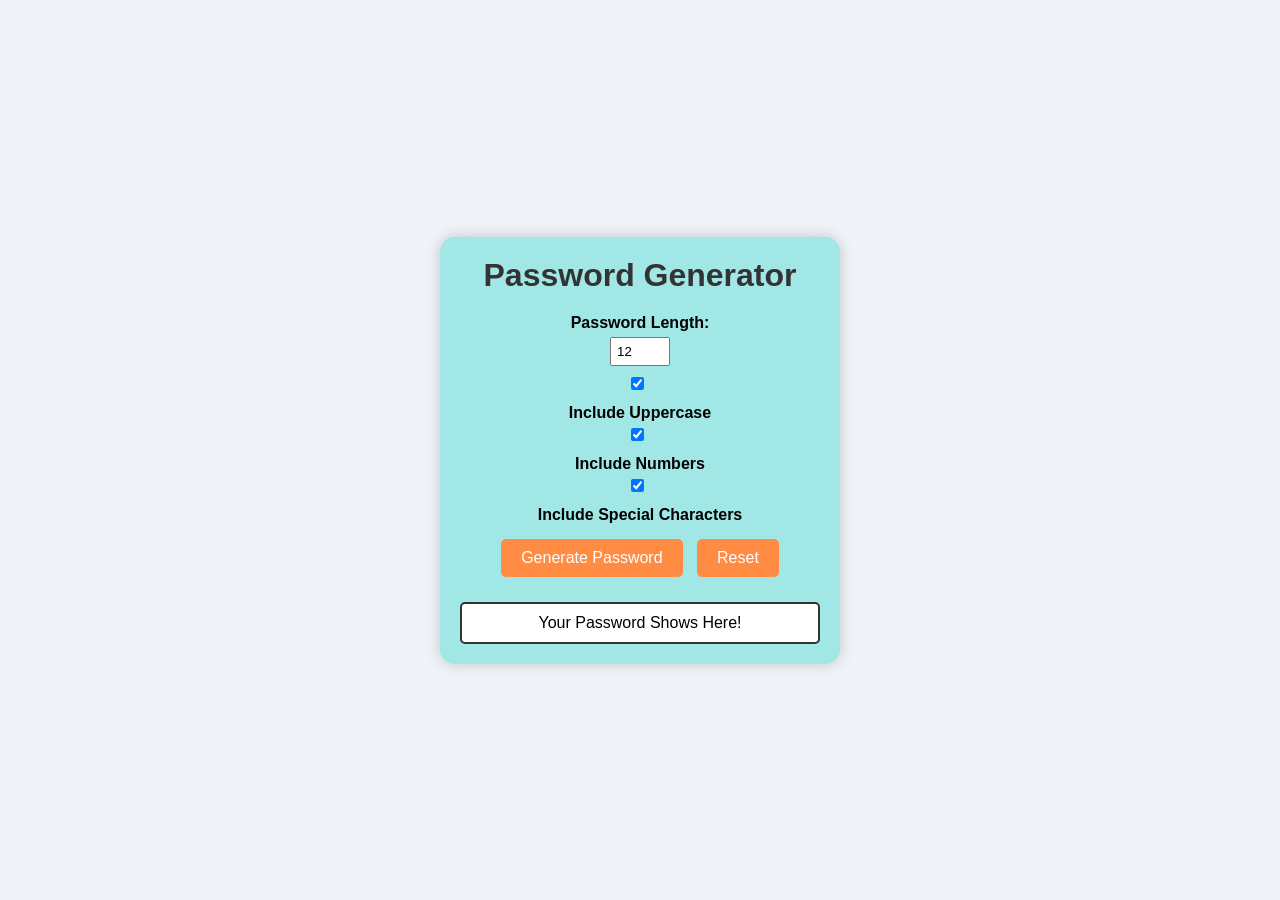
<file: 3 november/index.html>
<!DOCTYPE html>
<html lang="en">
<head>
    <meta charset="UTF-8">
    <meta name="viewport" content="width=device-width, initial-scale=1.0">
    <title>Password Generator</title>
    <style>
        * {
            margin: 0;
            padding: 0;
            box-sizing: border-box;
            font-family: Arial, sans-serif;
        }

        body {
            display: flex;
            justify-content: center;
            align-items: center;
            height: 100vh;
            background: #f0f4f8;
        }

        .container {
            width: 90%;
            max-width: 400px;
            background-color: #a0e7e5;
            padding: 20px;
            border-radius: 15px;
            box-shadow: 0 0 15px rgba(0,0,0,0.2);
            text-align: center;
        }

        h1 {
            margin-bottom: 20px;
            color: #333;
        }

        label {
            display: block;
            margin: 10px 0 5px;
            font-weight: bold;
        }

        input[type="number"] {
            width: 60px;
            padding: 5px;
            margin-bottom: 10px;
        }

        input[type="checkbox"] {
            margin-right: 5px;
        }

        button {
            margin: 10px 5px;
            padding: 10px 20px;
            border: none;
            background-color: #ff8c42;
            color: white;
            font-size: 16px;
            border-radius: 5px;
            cursor: pointer;
            transition: 0.3s;
        }

        button:hover {
            background-color: #e67e22;
        }

        #passOut {
            width: 100%;
            padding: 10px;
            margin-top: 15px;
            font-size: 16px;
            border: 2px solid #333;
            border-radius: 5px;
            background-color: #fff;
            text-align: center;
            user-select: all;
        }
    </style>
</head>
<body>

<div class="container">
    <h1>Password Generator</h1>

    <label for="len">Password Length:</label>
    <input type="number" id="len" value="12" min="6">

    <div>
        <input type="checkbox" id="upper" checked>
        <label for="upper">Include Uppercase</label>
    </div>

    <div>
        <input type="checkbox" id="nums" checked>
        <label for="nums">Include Numbers</label>
    </div>

    <div>
        <input type="checkbox" id="special" checked>
        <label for="special">Include Special Characters</label>
    </div>

    <div>
        <button onclick="generate()">Generate Password</button>
        <button onclick="resetForm()">Reset</button>
    </div>

    <input type="text" id="passOut" readonly value="Your Password Shows Here!">
</div>

<script>
    function genPass(len, upper, nums, special) {
        const lower = "abcdefghijklmnopqrstuvwxyz";
        const upperChars = "ABCDEFGHIJKLMNOPQRSTUVWXYZ";
        const numChars = "0123456789";
        const specialChars = "!@#$%^&*()_+|?><>:;[]{}=-";

        let chars = lower;
        if (upper) chars += upperChars;
        if (nums) chars += numChars;
        if (special) chars += specialChars;

        let pass = '';
        for (let i = 0; i < len; i++) {
            const randInt = Math.floor(Math.random() * chars.length);
            pass += chars[randInt];
        }

        // Ensure at least one character from each selected type
        let passArray = pass.split('');
        let requiredChars = [];
        if (upper) requiredChars.push(upperChars[Math.floor(Math.random() * upperChars.length)]);
        if (nums) requiredChars.push(numChars[Math.floor(Math.random() * numChars.length)]);
        if (special) requiredChars.push(specialChars[Math.floor(Math.random() * specialChars.length)]);

        for (let i = 0; i < requiredChars.length; i++) {
            passArray[i] = requiredChars[i];
        }

        return passArray.join('');
    }

    function generate() {
        const len = parseInt(document.getElementById("len").value);
        const upper = document.getElementById("upper").checked;
        const nums = document.getElementById("nums").checked;
        const special = document.getElementById("special").checked;

        const pass = genPass(len, upper, nums, special);
        const passOut = document.getElementById("passOut");
        passOut.value = pass;

        // Auto-copy to clipboard
        passOut.select();
        passOut.setSelectionRange(0, 99999);
        document.execCommand("copy");
        alert("Password copied to clipboard!");
    }

    function resetForm() {
        document.getElementById("len").value = 12;
        document.getElementById("upper").checked = true;
        document.getElementById("nums").checked = true;
        document.getElementById("special").checked = true;
        document.getElementById("passOut").value = "Your Password Shows Here!";
    }
</script>

</body>
</html>
</file>
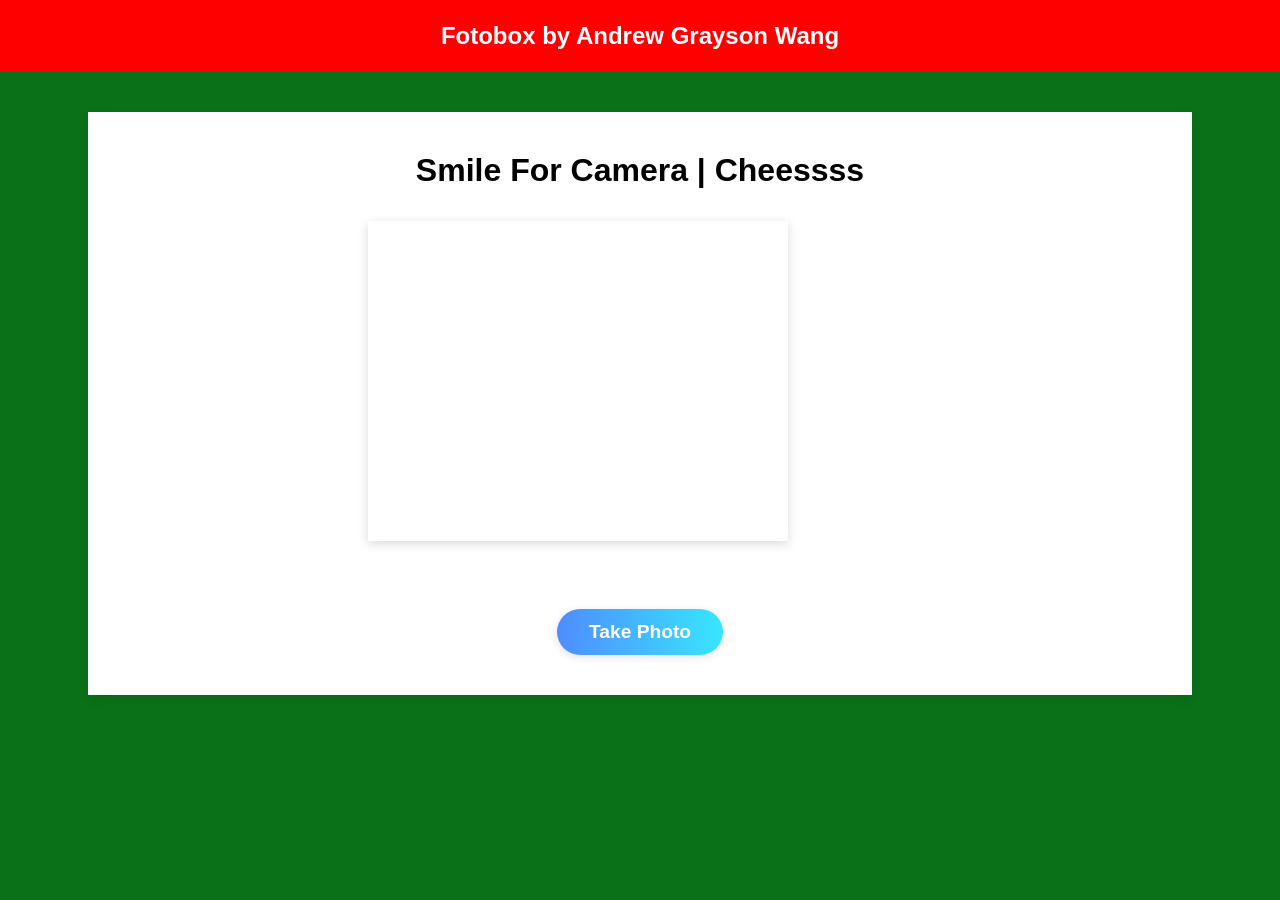
<file: 30 september/index.html>
<!DOCTYPE html>
<html lang="en">
<head>
    <meta charset="UTF-8">
    <meta name="viewport" content="width=device-width, initial-scale=1.0">
    <title>Fotobox by AGW</title>
    <link rel="stylesheet" href="style.css">
</head>
<body>
    <div class="kotak">
        <h2>Fotobox by Andrew Grayson Wang</h2>
    </div>

    <div class="box">
        <div class="bungkus">
            <div class="tulis">
                <h1>Smile For Camera | Cheessss</h1>
            </div>
            <div>
                <div>
                    <video id="video" autoplay></video>
                    <canvas id="canvas" style="display: none;"></canvas>
                </div>
                <div class="vertical-line"></div>
                <div class="photobox-photos" id="photos"></div>
            </div>
            <div class="b">
                <button id="snap">Take Photo</button>
            </div>
        </div>
    </div>

    <script>
        const video = document.getElementById('video');
        const snapButton = document.getElementById('snap');
        const canvas = document.getElementById('canvas');
        const photoBox = document.getElementById('photos');
        const context = canvas.getContext('2d');

        navigator.mediaDevices.getUserMedia({ video: true })
        .then(stream => {
            video.srcObject = stream;
        })
        .catch(err => {
            console.log('Tidak bisa akses kamera:', err);
        });

        snapButton.addEventListener('click', () => {
            context.drawImage(video, 0, 0, canvas.width, canvas.height);
            const imgData = canvas.toDataURL('image/png');
            const img = document.createElement('img');
            img.src = imgData;
            if (photoBox.children.length >= 4) {
                photoBox.removeChild(photoBox.firstChild);
            }
            photoBox.appendChild(img);
        });

        canvas.width = 350;
        canvas.height = 250;
    </script>
</body>
</html>
</file>
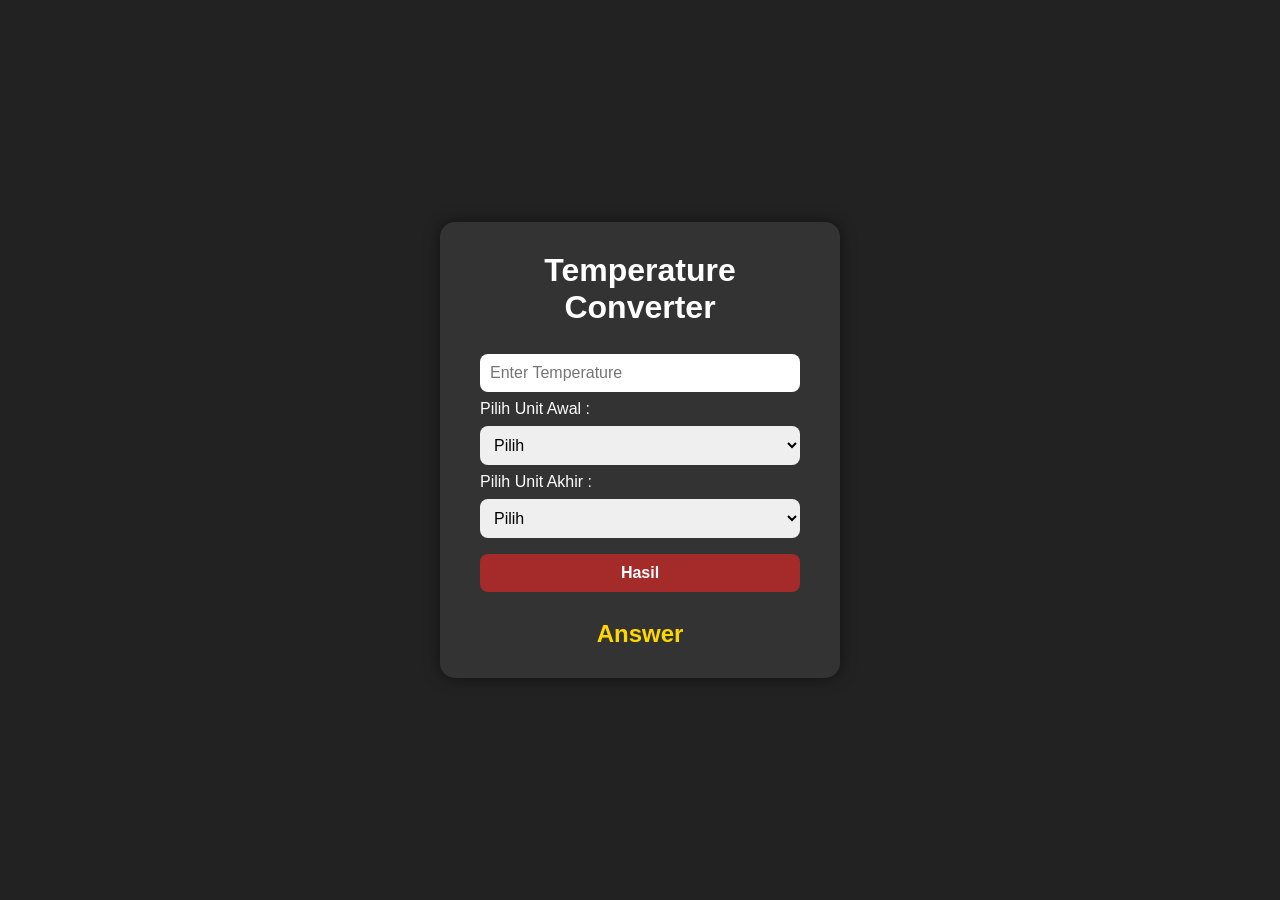
<file: 4 agustus/index.html>
<!DOCTYPE html>
<html lang="en">
<head>
<meta charset="UTF-8">
<meta name="viewport" content="width=device-width, initial-scale=1.0">
<title>Temperature Converter</title>
<style>
    /* Reset dan dasar */
    * { margin:0; padding:0; box-sizing:border-box; }
    body {
        font-family: Arial, sans-serif;
        background: #222;
        color: #fff;
        display: flex;
        justify-content: center;
        align-items: center;
        min-height: 100vh;
        padding: 20px;
    }

    .bks-utama {
        background: #333;
        padding: 30px 40px;
        border-radius: 15px;
        max-width: 400px;
        width: 100%;
        box-shadow: 0 0 15px rgba(0,0,0,0.5);
    }

    h1 { text-align: center; margin-bottom: 20px; }
    input, select, button {
        width: 100%;
        padding: 10px;
        margin: 8px 0;
        border-radius: 8px;
        border: none;
        font-size: 16px;
    }

    button {
        background: brown;
        color: white;
        font-weight: bold;
        cursor: pointer;
        transition: background 0.3s;
    }

    button:hover { background: #a52a2a; }

    #result {
        margin-top: 20px;
        font-size: 18pt;
        text-align: center;
        color: #ffd700;
    }

    /* Responsive mobile */
    @media (max-width: 500px){
        .bks-utama {
            padding: 20px;
        }

        input, select, button {
            font-size: 18px;
            padding: 12px;
        }
    }
</style>
</head>
<body>

<div class="bks-utama">
    <h1>Temperature Converter</h1>

    <input type="number" id="textBox" placeholder="Enter Temperature">

    <label>Pilih Unit Awal :</label>
    <select id="unit1">
        <option value="">Pilih</option> 
        <option value="c">Celsius</option>
        <option value="r">Reamur</option>
        <option value="f">Fahrenheit</option>   
        <option value="k">Kelvin</option>              
    </select>

    <label>Pilih Unit Akhir :</label>
    <select id="unit2">
        <option value="">Pilih</option>
        <option value="c">Celsius</option>
        <option value="r">Reamur</option>
        <option value="f">Fahrenheit</option>   
        <option value="k">Kelvin</option>              
    </select>

    <button type="button" onclick="convert()">Hasil</button>

    <h2 id="result">Answer</h2>
</div>

<script>
function convert(){
    const suhu = parseFloat(document.getElementById('textBox').value);
    const dari = document.getElementById('unit1').value;
    const ke = document.getElementById('unit2').value;

    if(isNaN(suhu) || dari=="" || ke==""){
        alert("Masukkan suhu dan pilih unit!");
        return;
    }

    // Konversi semua ke Celcius dulu
    let celcius;
    switch(dari){
        case 'c': celcius = suhu; break;
        case 'r': celcius = suhu * 5/4; break;
        case 'f': celcius = (suhu - 32) * 5/9; break;
        case 'k': celcius = suhu - 273.15; break;
    }

    // Konversi dari Celcius ke unit target
    let hasil;
    switch(ke){
        case 'c': hasil = celcius; break;
        case 'r': hasil = celcius * 4/5; break;
        case 'f': hasil = celcius * 9/5 + 32; break;
        case 'k': hasil = celcius + 273.15; break;
    }

    document.getElementById('result').innerText = `Hasil: ${hasil.toFixed(2)} ${ke.toUpperCase()}`;
}
</script>

</body>
</html>
</file>
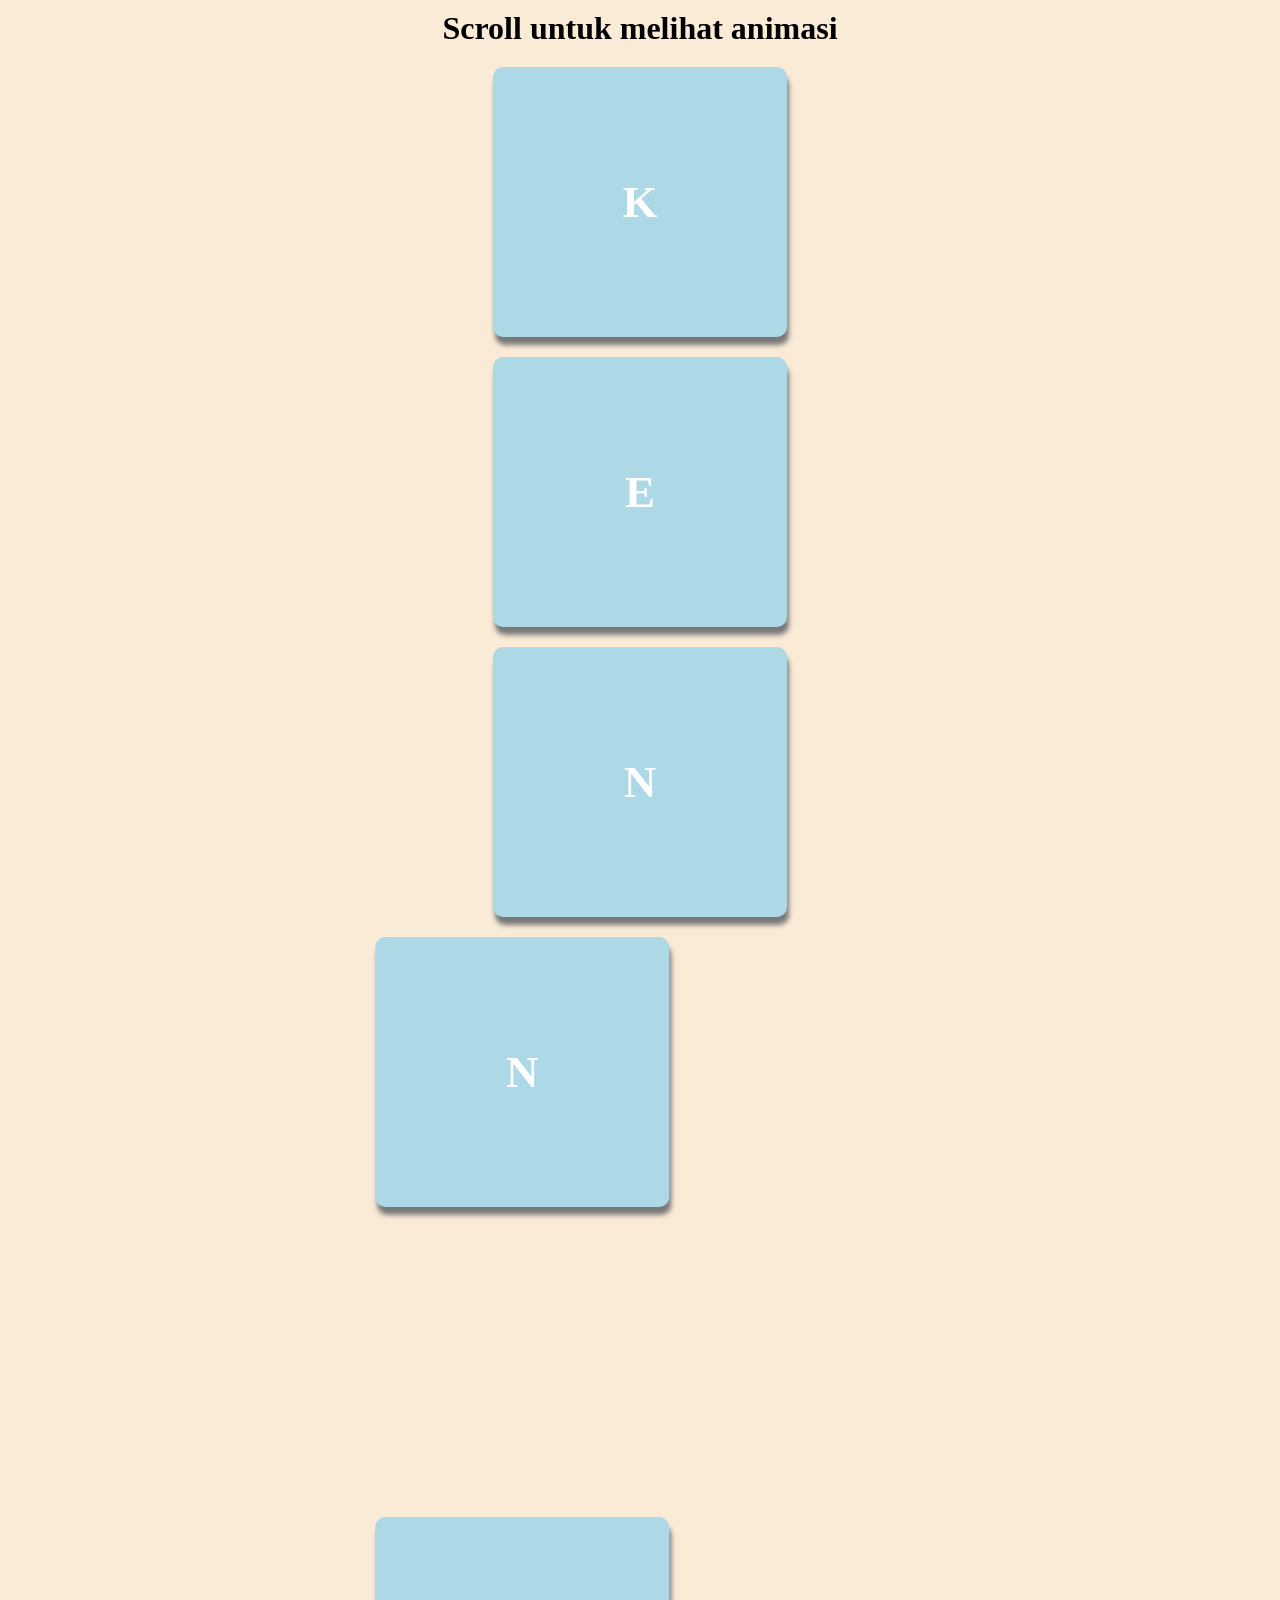
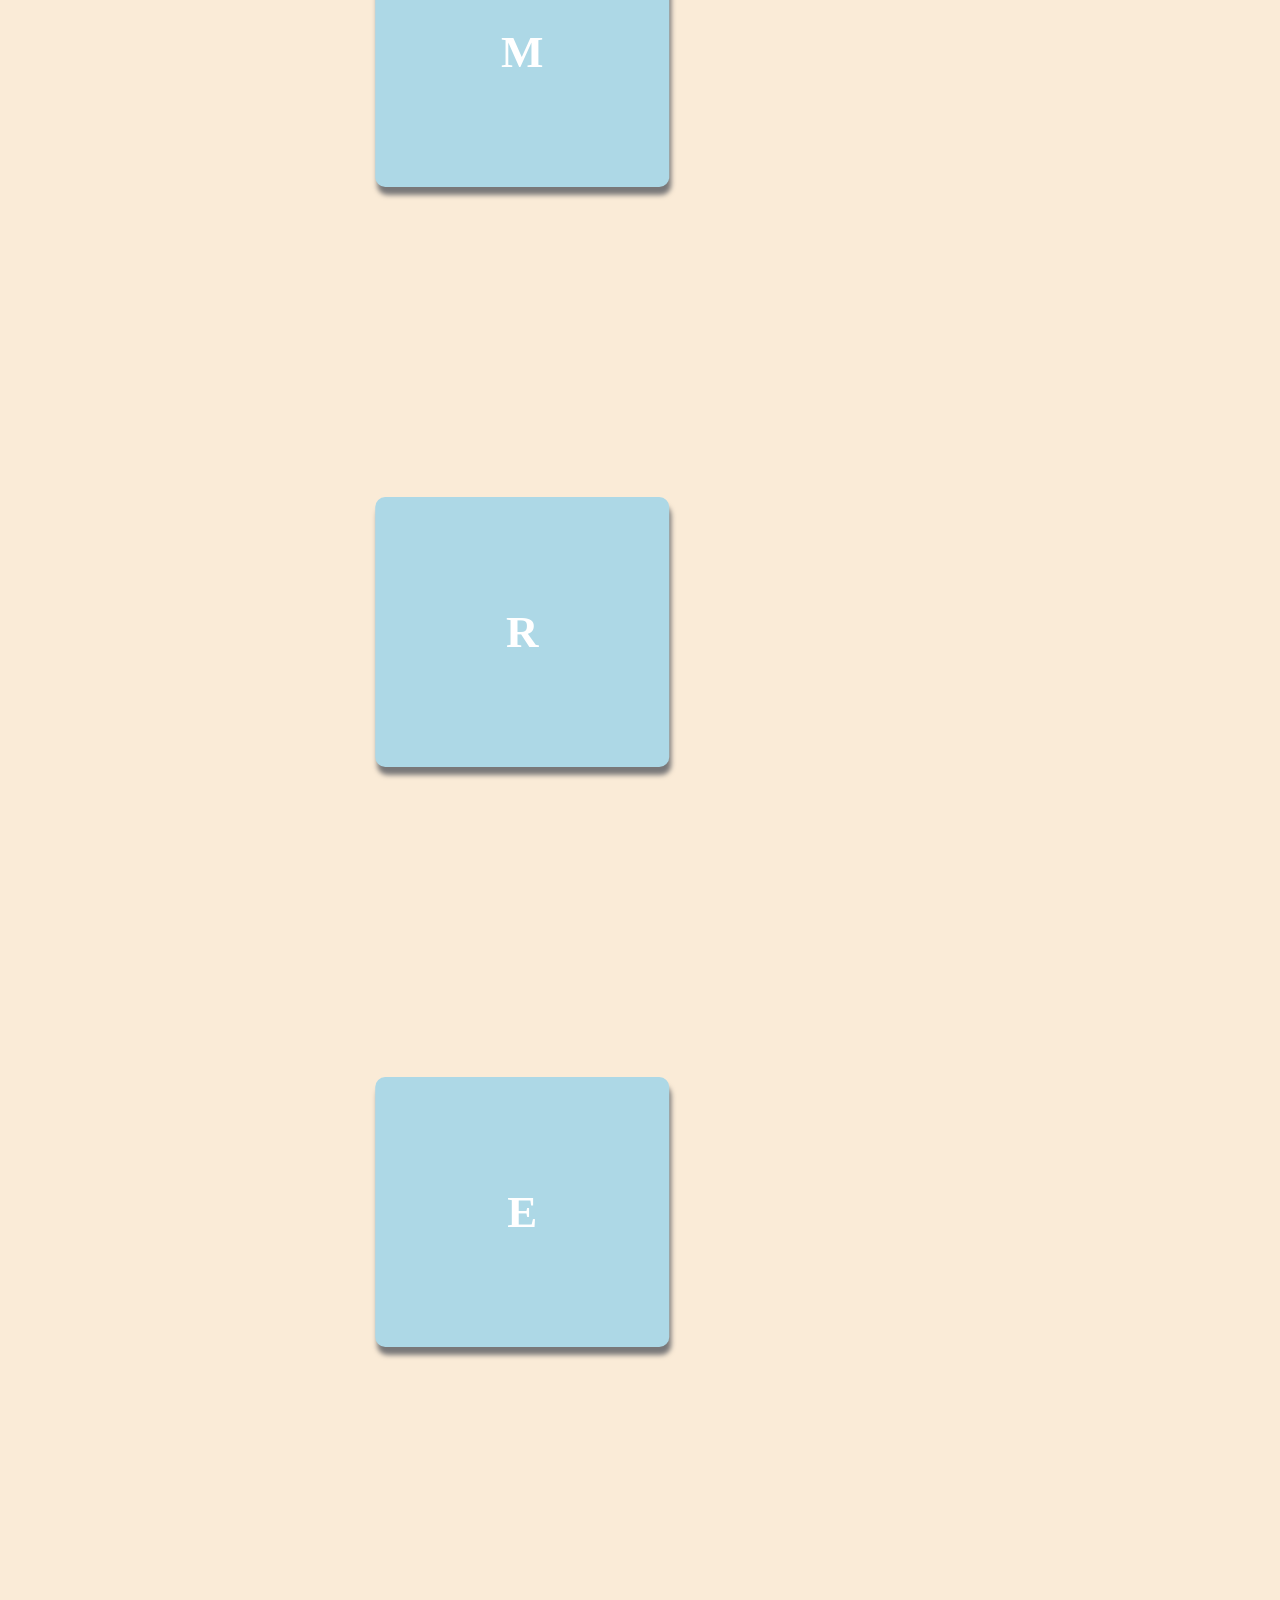
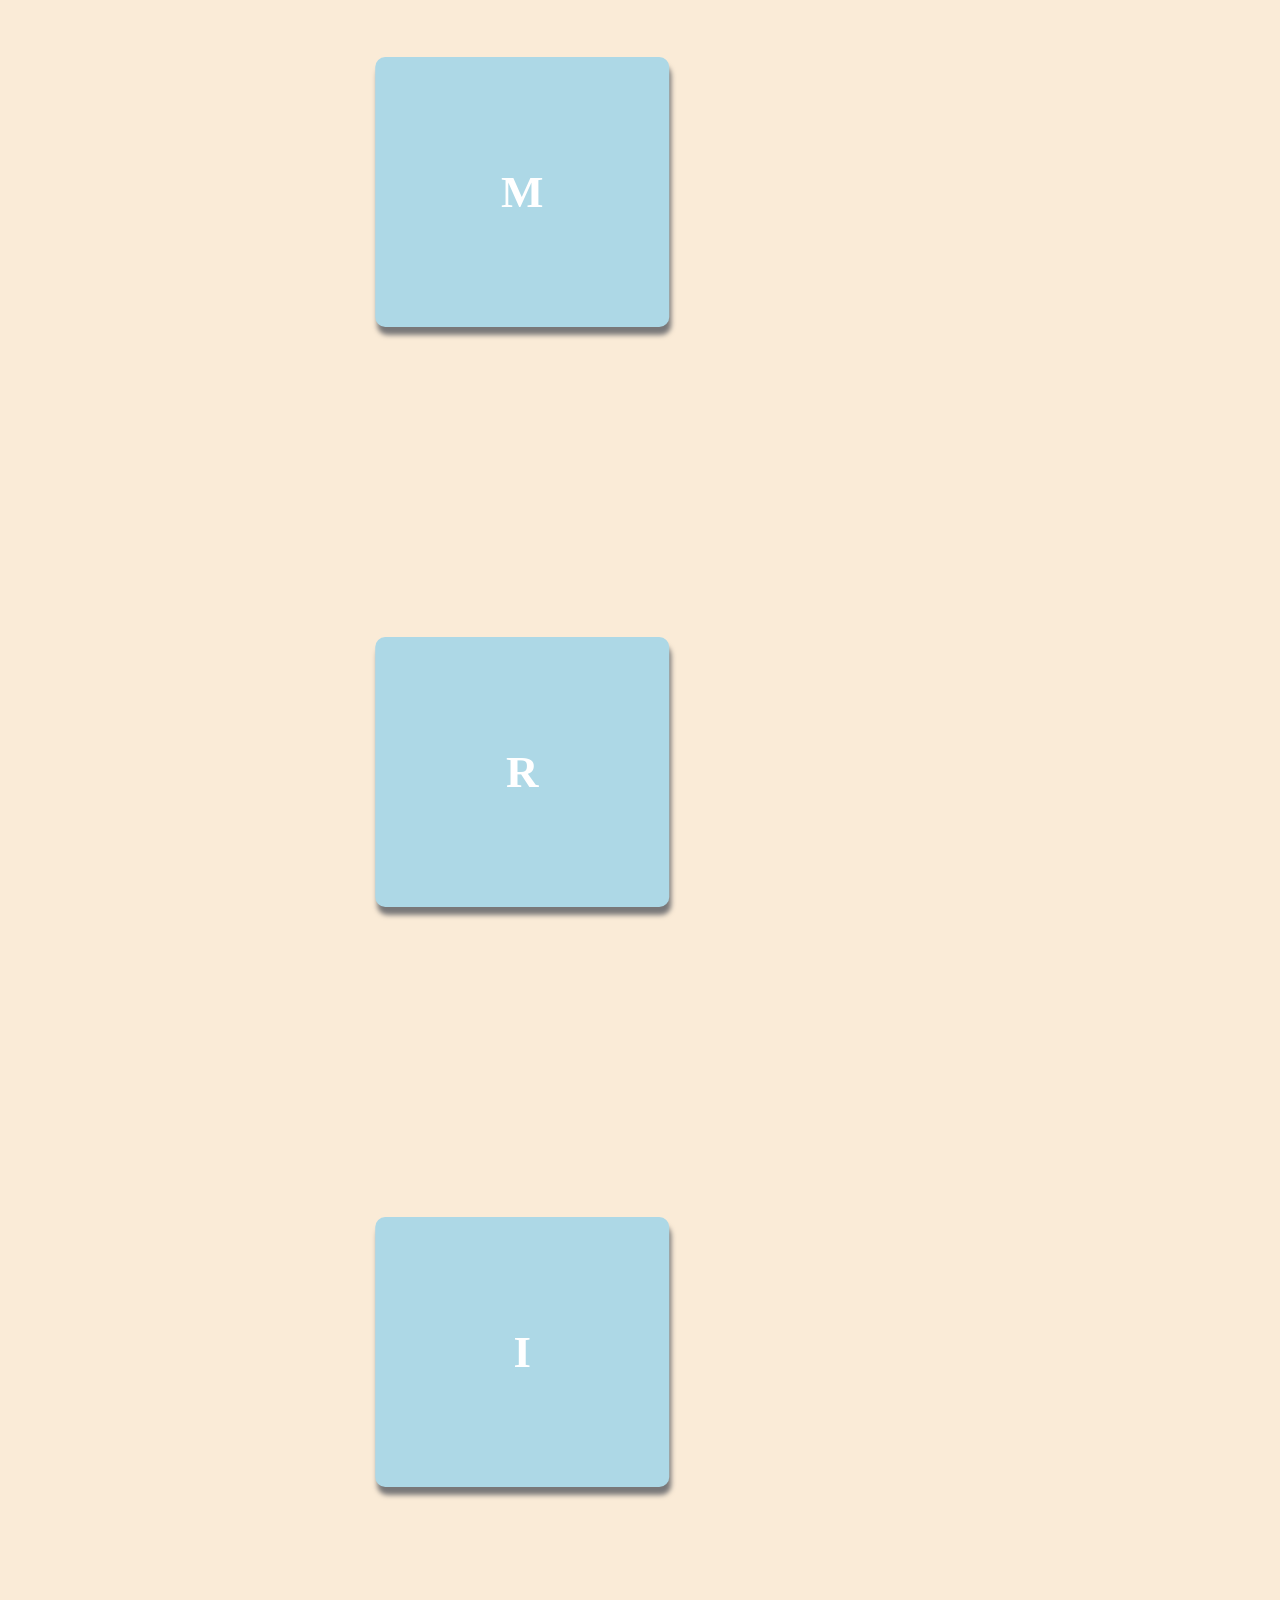
<file: 7 oktober/index.html>
<!DOCTYPE html>
<html lang="en">
<head>
    <meta charset="UTF-8">
    <meta name="viewport" content="width=device-width, initial-scale=1.0">
    <title>Scroll Animasi</title>
    <link rel="stylesheet" href="style.css">
</head>
<body>
    <div class="TUL">
    <h1>Scroll untuk melihat animasi</h1>
    </div>
   
    <div class="box"><h2>K</h2></div>
    <div class="box"><h2>E</h2></div>
    <div class="box"><h2>N</h2></div>
    <div class="box"><h2>N</h2></div>
    <div class="box"><h2>Y</h2></div>
    <div class="box"><h2>M</h2></div>
    <div class="box"><h2>A</h2></div>
    <div class="box"><h2>R</h2></div>
    <div class="box"><h2>V</h2></div>
    <div class="box"><h2>E</h2></div>
    <div class="box"><h2>L</h2></div>
    <div class="box"><h2>M</h2></div>
    <div class="box"><h2>A</h2></div>
    <div class="box"><h2>R</h2></div>
    <div class="box"><h2>V</h2></div>
    <div class="box"><h2>I</h2></div>
    <div class="box"><H2>N</H2></div>
   

    <script>
        const boxes = document.querySelectorAll('.box')
        window.addEventListener('scroll',checkBoxes)

        checkBoxes()

        function checkBoxes(){
            const triggerButton = window.innerHeight / 5 * 4;

            boxes.forEach(box => {
                const boxtop = box.getBoundingClientRect().top

                if(boxtop < triggerButton){
                    box.classList.add('show')
                } else {
                    box.classList.remove('show')
                }
            })
        }

    
    </script>
</body>
</html>
</file>
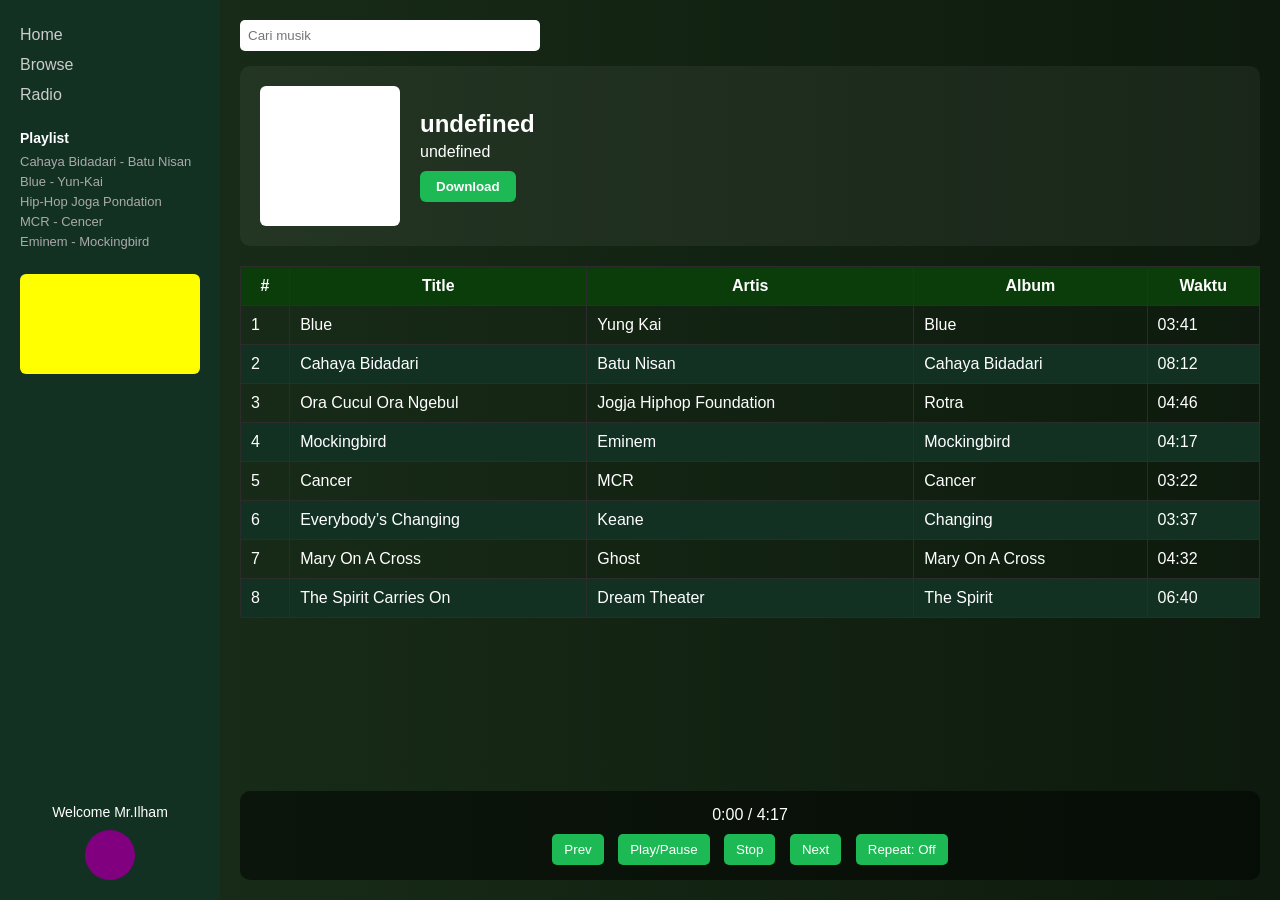
<file: spotify/index.html>
<!DOCTYPE html>
<html lang="en">
<head>
  <meta charset="UTF-8">
  <title>Music Player</title>
  <style>
    * {
      margin: 0;
      padding: 0;
      box-sizing: border-box;
      font-family: Arial, sans-serif;
    }

    body {
      display: flex;
      height: 100vh;
      background: linear-gradient(to right, #1a2e1a, #0d1a0d);
      color: white;
    }

    /* === SIDEBAR === */
    .sidebar {
      width: 220px;
      background: #123123;
      padding: 20px;
      display: flex;
      flex-direction: column;
    }

    .sidebar .menu a {
      display: block;
      color: #ccc;
      text-decoration: none;
      padding: 6px 0;
      pointer-events: none;  /* tidak bisa diklik */
      cursor: not-allowed;
    }

    .sidebar .playlist {
      margin-top: 20px;
    }

    .sidebar .playlist h4 {
      font-size: 14px;
      margin-bottom: 8px;
    }

    .sidebar .playlist ul {
      list-style: none;
    }

    .sidebar .playlist li {
      font-size: 13px;
      margin: 5px 0;
      color: #aaa;
    }

    .new-playlist {
      margin-top: 20px;
      height: 100px;
      background: yellow;
      border-radius: 6px;
    }

    .welcome {
      margin-top: auto;
      text-align: center;
      font-size: 14px;
    }

    .avatar {
      width: 50px;
      height: 50px;
      background: purple;
      border-radius: 50%;
      margin: 10px auto 0;
    }

    /* === MAIN CONTENT === */
    .main-content {
      flex: 1;
      display: flex;
      flex-direction: column;
      padding: 20px;
      overflow: hidden;
    }

    /* Search bar */
    .search-bar {
      margin-bottom: 15px;
    }
    .search-bar input {
      width: 300px;
      padding: 8px;
      border-radius: 5px;
      border: none;
    }

    /* Playlist box */
    .playlist-box {
      display: flex;
      align-items: center;
      background: rgba(255,255,255,0.05);
      padding: 20px;
      border-radius: 10px;
      margin-bottom: 20px;
    }
    .playlist-cover {
      width: 140px;
      height: 140px;
      background: #fff;
      margin-right: 20px;
      border-radius: 6px;
    }
    .playlist-info h2 {
      margin-bottom: 5px;
    }
    .download-btn {
      margin-top: 10px;
      padding: 8px 16px;
      background: #1db954;
      border: none;
      border-radius: 6px;
      cursor: pointer;
      color: white;
      font-weight: bold;
    }

    /* Tabel playlist */
    .song-table {
      flex: 1;
      overflow-y: auto;
      margin-bottom: 20px;
    }
    .song-table table {
      width: 100%;
      border-collapse: collapse;
    }
    .song-table th,
    .song-table td {
      padding: 10px;
      border: 1px solid #2c2c2c;
    }
    .song-table th {
      background: #0a3d0a;
    }
    .song-table tr:nth-child(even) {
      background: #123123;
    }

    /* Player bawah */
    .player {
      background: rgba(0,0,0,0.5);
      padding: 15px;
      border-radius: 10px;
    }
    .progress-bar {
      text-align: center;
      margin-bottom: 10px;
    }
    .controls {
      text-align: center;
    }
    .controls button {
      margin: 0 5px;
      padding: 8px 12px;
      border: none;
      border-radius: 5px;
      background: #1db954;
      color: white;
      cursor: pointer;
    }
    .controls button:hover {
      background: #17a444;
    }
  </style>
</head>
<body>
  <!-- SIDEBAR -->
  <div class="sidebar">
    <div class="menu">
      <a>Home</a>
      <a>Browse</a>
      <a>Radio</a>
    </div>
    <div class="playlist">
      <h4>Playlist</h4>
      <ul>
        <li>Cahaya Bidadari - Batu Nisan</li>
        <li>Blue - Yun-Kai</li>
        <li>Hip-Hop Joga Pondation</li>
        <li>MCR - Cencer</li>
        <li>Eminem - Mockingbird</li>
      </ul>
    </div>
    <div class="new-playlist"></div>
    <div class="welcome">
      Welcome Mr.Ilham
      <div class="avatar"></div>
    </div>
  </div>

  <!-- MAIN CONTENT -->
  <div class="main-content">
    <!-- Search -->
    <div class="search-bar">
      <input type="text" placeholder="Cari musik">
    </div>

    <!-- Playlist Box -->
    <div class="playlist-box">
      <div class="playlist-cover"></div>
      <div class="playlist-info">
        <h2>undefined</h2>
        <p>undefined</p>
        <button class="download-btn">Download</button>
      </div>
    </div>

    <!-- Song Table -->
    <div class="song-table">
      <table>
        <thead>
          <tr>
            <th>#</th>
            <th>Title</th>
            <th>Artis</th>
            <th>Album</th>
            <th>Waktu</th>
          </tr>
        </thead>
        <tbody>
          <tr><td>1</td><td>Blue</td><td>Yung Kai</td><td>Blue</td><td>03:41</td></tr>
          <tr><td>2</td><td>Cahaya Bidadari</td><td>Batu Nisan</td><td>Cahaya Bidadari</td><td>08:12</td></tr>
          <tr><td>3</td><td>Ora Cucul Ora Ngebul</td><td>Jogja Hiphop Foundation</td><td>Rotra</td><td>04:46</td></tr>
          <tr><td>4</td><td>Mockingbird</td><td>Eminem</td><td>Mockingbird</td><td>04:17</td></tr>
          <tr><td>5</td><td>Cancer</td><td>MCR</td><td>Cancer</td><td>03:22</td></tr>
          <tr><td>6</td><td>Everybody’s Changing</td><td>Keane</td><td>Changing</td><td>03:37</td></tr>
          <tr><td>7</td><td>Mary On A Cross</td><td>Ghost</td><td>Mary On A Cross</td><td>04:32</td></tr>
          <tr><td>8</td><td>The Spirit Carries On</td><td>Dream Theater</td><td>The Spirit</td><td>06:40</td></tr>
        </tbody>
      </table>
    </div>

    <!-- Player -->
    <div class="player">
      <div class="progress-bar">
        <span>0:00 / 4:17</span>
      </div>
      <div class="controls">
        <button>Prev</button>
        <button>Play/Pause</button>
        <button>Stop</button>
        <button>Next</button>
        <button>Repeat: Off</button>
      </div>
    </div>
  </div>
</body>
</html>
</file>
<file: 20 oktober/style.css>
*{
    margin: 0;
    padding: 0;
    font-family: 'Segoe UI', Tahoma, Geneva, Verdana, sans-serif;
}
        body {
            font-family: Arial, sans-serif;
            margin: 20px;
        }

        h2 {
            color: #2c3e50;
        }

        .soal {
            margin-bottom: 20px;
        }

        button {
            margin-top: 20px;
            padding: 10px 20px;
            font-size: 16px;
        }

        #hasil {
            margin-top: 20px;
            font-weight: bold;
            font-size: 18px;
        }
        .k{
            width: 100%;
            height: 8vh;
            text-align: center;
            background-color: maroon;
            display: flex;
            justify-content: center;
            align-items: center;
        }
     .soal1{
        width: 80%;
        height: 16vh;
        margin-top: 34px;
        margin-left: 10px;
        background-color:   maroon;
        border-radius: 8px;
        
     }
     .soal1 p{
        margin-left: 10px;
        color: white;
        width: 100% ;
        font-size: 15px;
     }
     .soal1 label{
        color: white;
        margin-left: 10px;
        
     }
     .all{
        overflow-y: scroll;
        width: 60%;
        height: 65vh;
        
     }
     .webkit :: ::-webkit-scrollbar{
        display: none;
     }
     .all{
        overflow-y: scroll;
        width: 60%;
        height: 65vh;
     }
     .nilai{
        width: 15%;
        height: 25vh;
        margin-left: 1080px;
        margin-top: -370px;
        color: aliceblue;
        background-color: brown;
        font-size: 100px;
        display: flex;
        justify-content: center;
        align-items: center;
        border-radius: 10px;
    
     }
     .tul{
        width: 10%;
        height: 5vh;
        margin-left: 1112px;
        margin-top: -250px;
        display: flex;
        justify-content: center;
        align-items: center;
     }
     .tul h2{
        text-align: center;
        color: black;
     }
     .B button{
        background-color: rgb(183, 16, 16);
        color: white;
        border-radius: 10px;
     }



      @media(max-width: 677px){
        .k{
            font-size: 12px;
        }
      
      .soal1{
        height: 23vh;
        width: 80%;
      }
      .all{
        width: 80%;
      }
      .tul{
        margin-right: 100px;
      }
    }
</file>
<file: 28 oktober/style.css>
*{
    margin: 0;
    padding: 0;
    font-family: sans-serif;
}
         #carousel{
            position: relative;
            max-width: 100%;
            width: 100%;
            height: 93vh;
            overflow: hidden;

        }

        #carousel-bks{
            display: flex;
            transition: transform 0.5s ease-in-out;
        }

        .slide{
            min-width: 100%;
            object-fit: cover;
        }

        #prev,#next{
            position: absolute;
            top: 50%;
            transform: translateY(-50%);
            color: white;
            background: none;
            border: none;
            font-size: 2rem;
            padding: 20px;
            cursor: pointer;
            z-index: 99;    
        }
        #prev{
            left: 10px;

        }
        #next{
            right: 10px;
        }

        nav {   
        background-color: rgb(120, 9, 9);
        color: white;
        padding: 1rem 2rem;
        }

        nav .logo{
        font-size: 1.5rem;
        font-weight: bold;
         }

        nav .menu {
        display: flex;
        gap: 2rem;
        list-style: none;
        }

        nav .menu a{
        color: white;
        font-size: 15pt;
        text-decoration: none;
        position: relative;
        padding: 0.5rem 0;
        transition: color 0.3s ease;
        }

        nav .menu a::after {
        content: "";
        position: absolute;
        width: 0;
        height: 2px;
        bottom: 0;
        left: 0;
        background-color: rgb(255, 255, 255);
        transition: width 0.3s ease;
        }

        nav .menu a:hover::after {
         width: 100%
        }

        

        .menu-icon span {
        height: 3px;
        background-color: rgb(255, 255, 255);
        border-radius: 2px;
        transition: all 0.3s ease;
        }

        .menu-container {
        display: flex;
        justify-content: space-between;
        align-items: center;
        }
</file>
<file: 30 september/style.css>
body {
    background-color: rgb(10, 113, 24);
    font-family: 'Poppins', sans-serif;
    margin: 0;
    padding: 0;
}

.kotak {
    width: 100%;
    height: 8vh;
    background-color: red;
    display: flex;
    align-items: center;
    justify-content: center;
}
.kotak h2{
    color: white;
}

.judul {
    text-align: center;
    margin-top: 20px;
}

.judul h2 {
    margin: 0;
    color: #111;
    letter-spacing: 1px;
}

.box {
    width: 80%;
    max-width: 1200px;
    background-color: rgb(255, 255, 255);
    margin: 40px auto;
    padding: 40px;
    box-shadow: 0 4px 10px rgba(0,0,0,0.1);
}

.bungkus {
    display: flex;
    flex-direction: column;
    align-items: center;
    gap: 32px;
}

.tulis h1 {
    margin: 0;
    text-align: center;
}

.bungkus > div:nth-child(2) {
    display: flex;
    align-items: flex-start;
    justify-content: center;
    gap: 48px;
}

video {
    width: 420px;
    height: 320px;
    object-fit: cover;
    box-shadow: 0 3px 10px rgba(0,0,0,0.15);
}

   

.photobox-photos {
    display: grid;
    grid-template-columns: 1fr 1fr;
    gap: 20px;
    max-height: 320px;
    overflow-y: auto;
    padding-right: 8px;
    scrollbar-width: thin;
    scrollbar-color: transparent transparent;
}

.photobox-photos::-webkit-scrollbar {
    width: 6px;
    background: transparent;
}

.photobox-photos::-webkit-scrollbar-thumb {
    background: rgba(0,0,0,0.2);
}

.photobox-photos img {
    width: 150px;
    height: 150px;
    object-fit: cover;
    box-shadow: 0 2px 8px rgba(0,0,0,0.08);
}

.b {
    display: flex;
    justify-content: center;
    margin-top: 32px;
}

button {
    padding: 12px 32px;
    background: linear-gradient(90deg, #4f8cff 0%, #38e6ff 100%);
    color: #fff;
    font-size: 1.2rem;
    font-weight: bold;
    border: none;
    border-radius: 24px;
    box-shadow: 0 2px 8px rgba(0,0,0,0.12);
    cursor: pointer;
    transition: all 0.3s ease;
}

button:hover {
    background: linear-gradient(90deg, #38e6ff 0%, #4f8cff 100%);
    transform: scale(1.05);
}




/* ========================= */
/* RESPONSIVE TABLET */
/* ========================= */
@media (max-width: 900px) {

    .box {
        width: 95%;
        padding: 25px;
    }

    video {
        width: 100%;
        max-width: 400px;
        height: auto;
    }

    .photobox-photos img {
        width: 100%;
        height: auto;
    }

}


/* ========================= */
/* RESPONSIVE HP */
/* ========================= */
@media (max-width: 670px) {

    .kotak {
        height: auto;
        padding: 10px;
    }

    .kotak h2 {
        font-size: 18px;
        text-align: center;
    }

    .box {
        width: 95%;
        padding: 15px;
        margin: 20px auto;
    }

    .bungkus > div:nth-child(2) {
        flex-direction: column;
        align-items: center;
        gap: 20px;
    }

    video {
        width: 100%;
        max-width: 350px;
        height: auto;
        margin: 0;
    }

    .vertical-line {
        display: none;
    }

    .photobox-photos {
        width: 100%;
        max-width: 350px;
        grid-template-columns: 1fr 1fr;
        max-height: none;
        overflow: visible;
        padding: 0;
        margin: 0;
    }

    .photobox-photos img {
        width: 100%;
        height: auto;
    }

    button {
        width: 100%;
        font-size: 16px;
        padding: 12px;
    }

}


/* ========================= */
/* RESPONSIVE HP KECIL */
/* ========================= */
@media (max-width: 670px) {

    .tulis h1 {
        font-size: 18px;
    }

    .kotak h2 {
        font-size: 16px;
    }

}
</file>
<file: 7 oktober/style.css>
*{
    margin: 0;
    padding: 0;
}

body {
    background-color: antiquewhite;
    display: flex;
    flex-direction: column;
    align-items: center;
    justify-content: center;
    margin: 0;
    overflow-x: hidden;
}

h1 {
    margin: 10px;
}

.box {
    background-color: lightblue;
    color: white;
    display: flex;
    justify-content: center;
    align-items: center;
    width: 23%;
    height: 30vh;
    border-radius: 10px;
    box-shadow: 2px 8px 5px rgb(121, 120, 121);
    transform: translateX(-40%);
    margin-left: 23%;
    margin: 10px;
}
.ga{
    width: 10%;
    height: 10vh;
}

.box:nth-of-type(even){
    transform: translateX(-400%);
}

.box.show {
    transform: translateY(0);
}

.box h2 {
    font-size: 45px;
}




@media (max-width: 670px) {
    .TUL{
        font-size: 13px;
    }
    .box{
        width: 50%;
        height: 25vh;
    }





}
</file>
